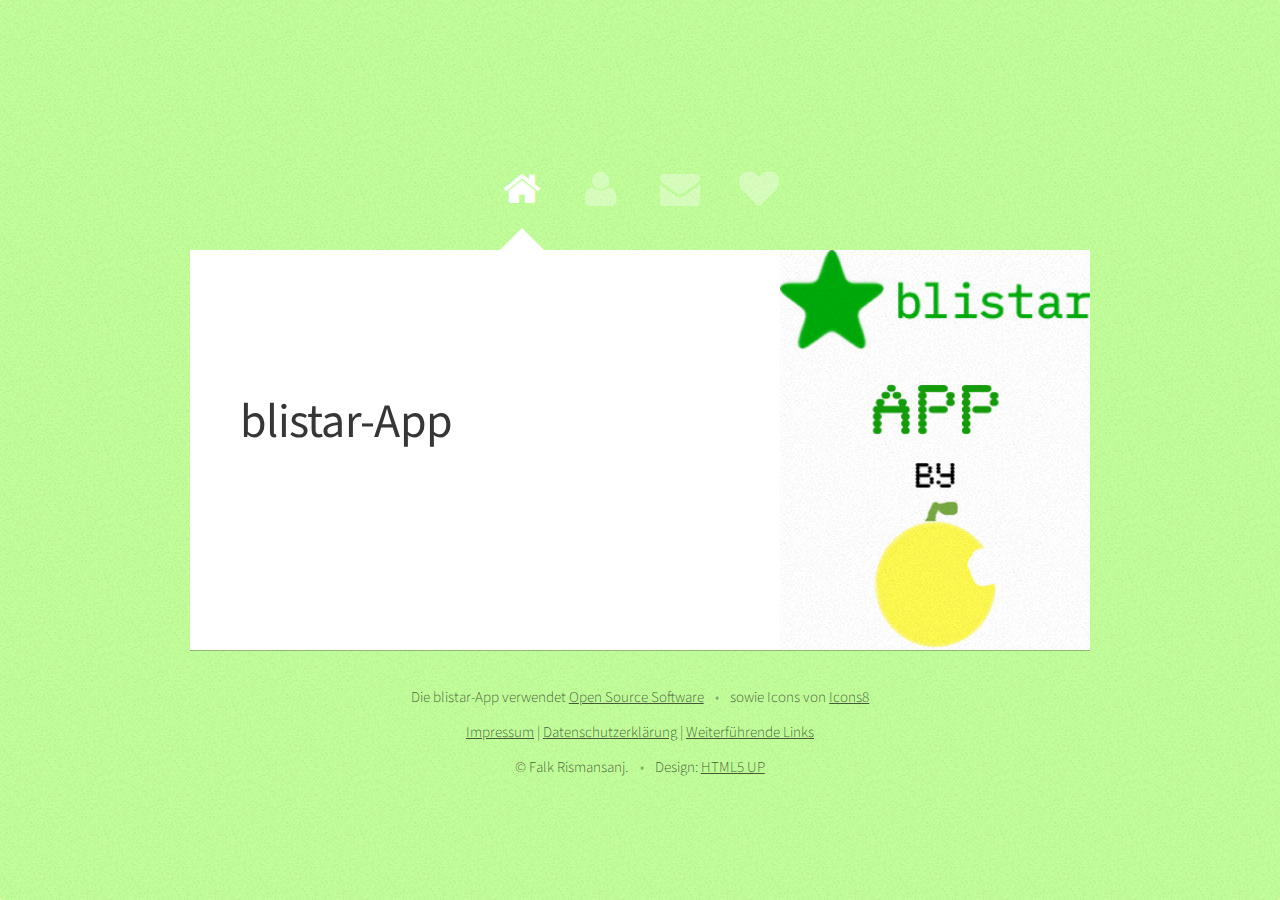
<file: index.html>
<!DOCTYPE HTML>
<!--
	Astral by HTML5 UP
	html5up.net | @ajlkn
	Free for personal and commercial use under the CCA 3.0 license (html5up.net/license)
-->
<html lang="de">
	<head>
		<title>Die blistar-App</title>
		<meta charset="utf-8" />
		<meta name="viewport" content="width=device-width, initial-scale=1" />
		<!--[if lte IE 8]><script src="assets/js/ie/html5shiv.js"></script><![endif]-->
		<link rel="stylesheet" href="assets/css/main.css" />
		<noscript><link rel="stylesheet" href="assets/css/noscript.css" /></noscript>
		<!--[if lte IE 8]><link rel="stylesheet" href="assets/css/ie8.css" /><![endif]-->
	</head>
	<body>

		<!-- Wrapper-->
			<div id="wrapper">

                <!-- Nav -->
                <nav id="nav">
                <a href="#me" class="icon fa-home active" aria-hidden="true" aria-label="Start"><span>Start</span></a>
                <a href="#work" class="icon fa-user" aria-hidden="true" aria-label="Über mich"><span>Über mich</span></a>
                <a href="#contact" class="icon fa-envelope" aria-hidden="true" aria-label="Kontakt"><span>Kontakt</span></a>
                <a href="#share" class="icon fa-heart" aria-hidden="true" aria-label="Teilen"><span>Teilen</span></a>
                </nav>

				<!-- Main -->
					<div id="main">

						<!-- Me -->
							<article id="me" class="panel">
								<header>
									<h1>blistar-App</h1>
								</header>
								<a href="#work" class="jumplink pic">
									<img src="images/blista.jpg" alt="Das blistar-App Logo" />
								</a>
							</article>

						<!-- Work -->
							<article id="work" class="panel">
								<header>
									<h2>Über mich</h2>
								</header>
								<p>
									Mein Name ist Falk und ich bin 19 Jahre alt. Ich entwickele Apps, schreibe einen IT-Blog, mache Musik, und war selbst Schüler der blista. ;)
									<br>
                                    Mehr über mich erfahrt Ihr auf: <a href="https://zitrotec.de" style="color:#00A61D;">zitrotec.de</a>, <a href="https://m.facebook.com/z1tr0t3c" style="color:#00A61D;">Facebook</a> und <a href="https://mobile.twitter.com/z1tr0t3c" style="color:#00A61D;">Twitter</a>.</p>
							</article>

                            <!-- Contact -->
                            <article id="contact" class="panel">
                            <header>
                            <h2>Kontaktiere mich</h2>
                            </header>
                            <p>
                            Wenn du Fragen, Wünsche oder Kritik zur blistar-App hast.
                            <br>
                            Bitte lies auch die <a href="faq.html" style="color:#00A61D;">FAQ</a> um eine Lösung zu finden.
                            <br>
                            <em>Du bist Offline, bitte stell eine Internetverbindung her um mich zu kontaktieren.</em>
                            </p>
                            </article>
                            
                            
                            <!-- Share -->
                            <article id="share" class="panel">
                                <header>
                                    <h2>Weiterempfehlen</h2>
                                </header>
                                <p>
                                Erzähl deinen Freunden von der blistar-App:
                                <br>
                                <a href="https://m.facebook.com/sharer.php?u=https%3A%2F%2Fzitrotec.de%2Fblista%2Fdl" style="color:#00A61D;">Auf Facebook Weiterempfehlen
                                    <br>
                                    <a href="https://twitter.com/intent/tweet?url=https://zitrotec.de/blista/dl&text=Mit+der+blistar-App+bleibst+du+immer+auf+dem+neuesten+Stand.+Lade+sie+jetzt+herunter:" style="color:#00A61D;">Auf Twitter Weiterempfehlen</a>
                                    <br>
                                    <a href="mailto:?Subject=Die%20blistar-App%20ist%20Da%21&Body=Hallo%2C%0A%0AMit%20der%20blistar-App%20bleibst%20du%20immer%20auf%20dem%20neuesten%20Stand.%0ALade%20sie%20jetzt%20herunter%3A%20https%3A//zitrotec.de/blista/dl" style="color:#00A61D;">Per E-Mail Weiterempfehlen</a>
                                    <br>
                                    <a href="sms:?&body=Mit der blistar-App bleibst du immer auf dem neuesten Stand. Lade sie jetzt herunter: https://zitrotec.de/blista/dl" style="color:#00A61D;">Per SMS Weiterempfehlen</a>
                                    <br>
                                    <a href="itms-apps://itunes.apple.com/de/app/blistar/id1329529551?action=write-review" style="color:#00A61D;">Im App Store Rezensieren</a>
                                    </p>
                                    </article>
                            
                            </div>


				<!-- Footer -->
					<div id="footer">
						<ul class="copyright">
							<li>Die blistar-App verwendet <a href="license.txt">Open Source Software</a></li><li>sowie Icons von <a href="https://icons8.de">Icons8</a></li>
							<br>
                            <a href="imprint.html">Impressum</a> | <a href="privacy.html">Datenschutzerklärung</a> | <a href="links.html">Weiterführende Links</a>
							<br>
							&copy; Falk Rismansanj.</li><li>Design: <a href="https://html5up.net">HTML5 UP</a></li>
						</ul>
					</div>

			</div>

		<!-- Scripts -->
			<script src="assets/js/jquery.min.js"></script>
			<script src="assets/js/skel.min.js"></script>
			<script src="assets/js/skel-viewport.min.js"></script>
			<script src="assets/js/util.js"></script>
			<!--[if lte IE 8]><script src="assets/js/ie/respond.min.js"></script><![endif]-->
			<script src="assets/js/main.js"></script>

	</body>
</html>
</file>
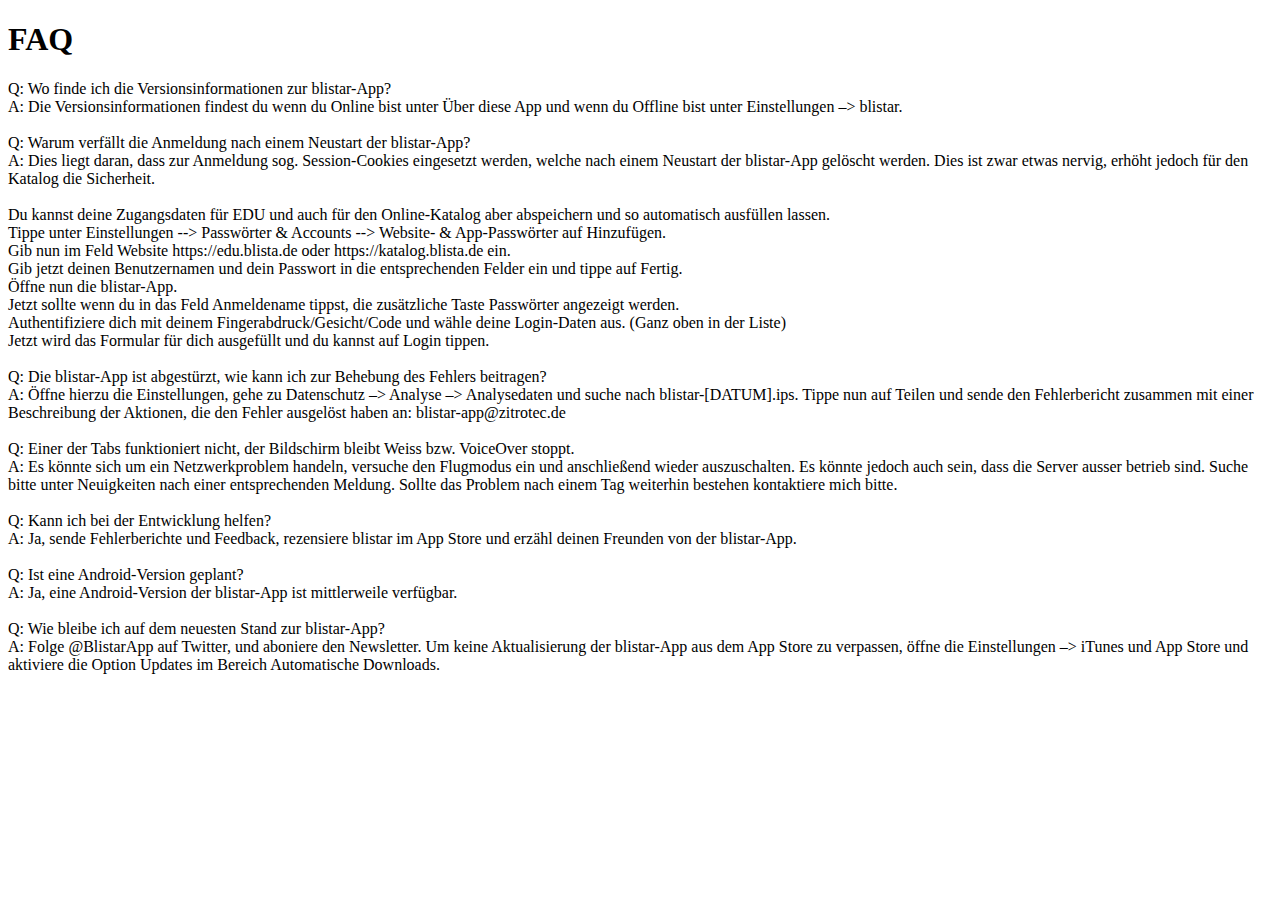
<file: faq.html>
<!DOCTYPE html>
<html lang="de">
<meta charset="UTF-8">
<meta name="viewport" content="width=device-width, initial-scale=1.0">
<title>FAQ</title>
</head>
<body>
<h1>FAQ</h1>

Q: Wo finde ich die Versionsinformationen zur blistar-App?
<br>
A: Die Versionsinformationen findest du wenn du Online bist unter Über diese App und wenn du Offline bist unter Einstellungen –> blistar.
<br>
<br>
Q: Warum verfällt die Anmeldung nach einem Neustart der blistar-App?
<br>
A: Dies liegt daran, dass zur Anmeldung sog. Session-Cookies eingesetzt werden, welche nach einem Neustart der blistar-App gelöscht werden. Dies ist zwar etwas nervig, erhöht jedoch für den Katalog die Sicherheit.<br><br>
Du kannst deine Zugangsdaten für EDU und auch für den Online-Katalog aber abspeichern und so automatisch ausfüllen lassen.<br>
Tippe unter Einstellungen --> Passwörter & Accounts --> Website- & App-Passwörter auf Hinzufügen.<br>
Gib nun im Feld Website https://edu.blista.de oder https://katalog.blista.de ein.<br>
Gib jetzt deinen Benutzernamen und dein Passwort in die entsprechenden Felder ein und tippe auf Fertig.<br>
Öffne nun die blistar-App.<br>
Jetzt sollte wenn du in das Feld Anmeldename tippst, die zusätzliche Taste Passwörter angezeigt werden.<br>
Authentifiziere dich mit deinem Fingerabdruck/Gesicht/Code und wähle deine Login-Daten aus. (Ganz oben in der Liste)<br>
Jetzt wird das Formular für dich ausgefüllt und du kannst auf Login tippen.
<br>
<br>
Q: Die blistar-App ist abgestürzt, wie kann ich zur Behebung des Fehlers beitragen?
<br>
A: Öffne hierzu die Einstellungen, gehe zu Datenschutz –> Analyse –> Analysedaten und suche nach blistar-[DATUM].ips. Tippe nun auf Teilen und sende den Fehlerbericht zusammen mit einer Beschreibung der Aktionen, die den Fehler ausgelöst haben an: blistar-app@zitrotec.de
<br>
<br>
Q: Einer der Tabs funktioniert nicht, der Bildschirm bleibt Weiss bzw. VoiceOver stoppt.
<br>
A: Es könnte sich um ein Netzwerkproblem handeln, versuche den Flugmodus ein und anschließend wieder auszuschalten. Es könnte jedoch auch sein, dass die Server ausser betrieb sind. Suche bitte unter Neuigkeiten nach einer entsprechenden Meldung.
Sollte das Problem nach einem Tag weiterhin bestehen kontaktiere mich bitte.
<br>
<br>
Q: Kann ich bei der Entwicklung helfen?
<br>
A: Ja, sende Fehlerberichte und Feedback, rezensiere blistar im App Store und erzähl deinen Freunden von der blistar-App.
<br>
<br>
Q: Ist eine Android-Version geplant?
<br>
A: Ja, eine Android-Version der blistar-App ist mittlerweile verfügbar.
<br>
<br>
Q: Wie bleibe ich auf dem neuesten Stand zur blistar-App?
<br>
A: Folge @BlistarApp auf Twitter, und aboniere den Newsletter. Um keine Aktualisierung der blistar-App aus dem App Store zu verpassen, öffne die Einstellungen –> iTunes und App Store und aktiviere die Option Updates im Bereich Automatische Downloads.

</body>
</html>
</file>
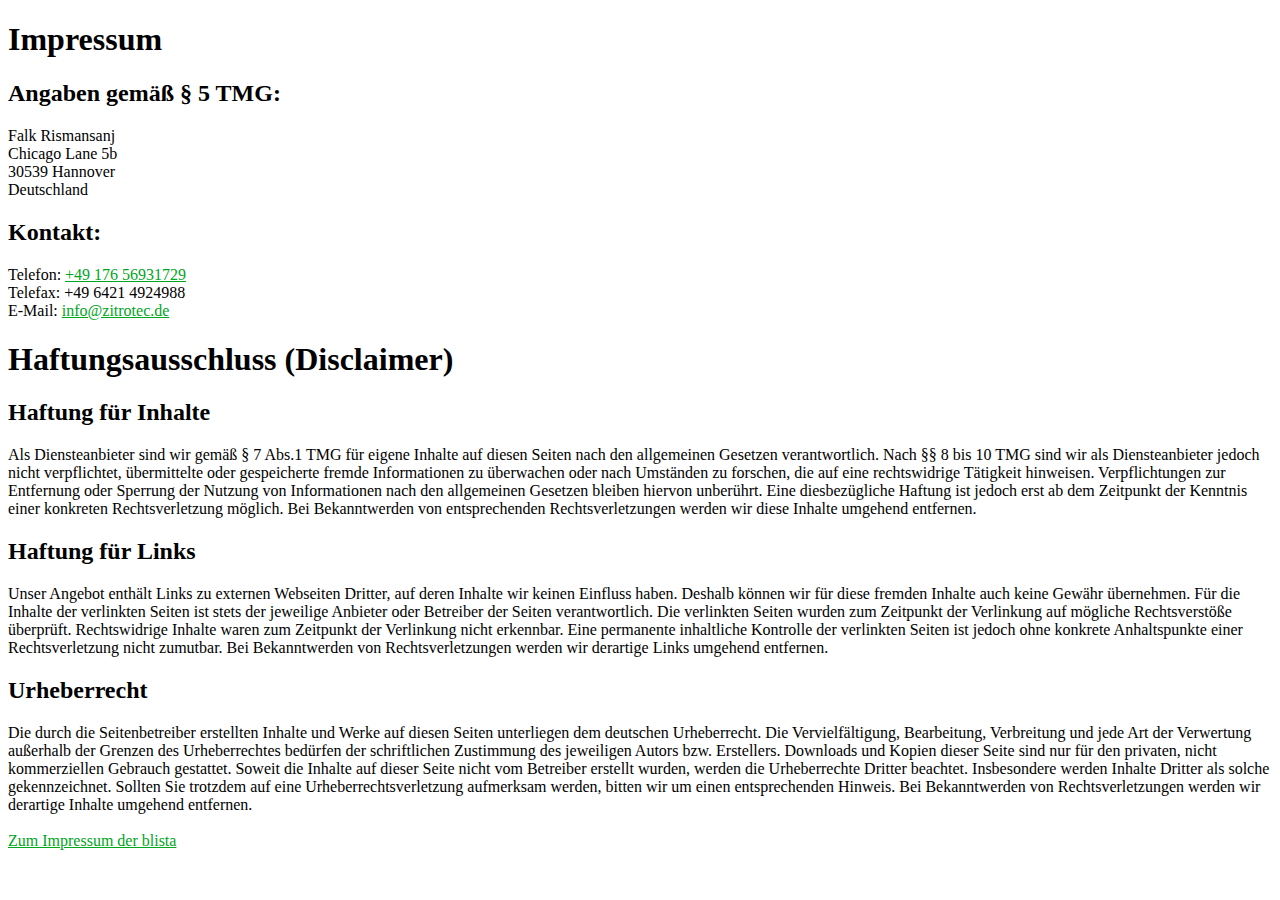
<file: imprint.html>
<!DOCTYPE html>
<html lang="de">
<head>
<meta charset="UTF-8">
<meta name="viewport" content="width=device-width, initial-scale=1.0">
<title>Impressum</title>
</head>
<body>
<h1>Impressum</h1>

<h2>Angaben gem&auml;&szlig; &sect; 5 TMG:</h2>
Falk Rismansanj<br>
Chicago Lane 5b<br>
30539 Hannover<br>
Deutschland

<h2>Kontakt:</h2>
Telefon: <a href="tel:+4917656931729" style="color:#00A61D;">+49 176 56931729</a><br>
Telefax: +49 6421 4924988<br>
E-Mail: <a href="mailto:info@zitrotec.de" style="color:#00A61D;">info@zitrotec.de</a>

<h1>Haftungsausschluss (Disclaimer)</h1>

<h2>Haftung f&uuml;r Inhalte</h2>
Als Diensteanbieter sind wir gem&auml;&szlig; &sect; 7 Abs.1 TMG f&uuml;r eigene Inhalte auf diesen Seiten nach den allgemeinen Gesetzen verantwortlich. Nach &sect;&sect; 8 bis 10 TMG sind wir als Diensteanbieter jedoch nicht verpflichtet, &uuml;bermittelte oder gespeicherte fremde Informationen zu &uuml;berwachen oder nach Umst&auml;nden zu forschen, die auf eine rechtswidrige T&auml;tigkeit hinweisen. Verpflichtungen zur Entfernung oder Sperrung der Nutzung von Informationen nach den allgemeinen Gesetzen bleiben hiervon unber&uuml;hrt. Eine diesbez&uuml;gliche Haftung ist jedoch erst ab dem Zeitpunkt der Kenntnis einer konkreten Rechtsverletzung m&ouml;glich. Bei Bekanntwerden von entsprechenden Rechtsverletzungen werden wir diese Inhalte umgehend entfernen.

<h2>Haftung f&uuml;r Links</h2>
Unser Angebot enth&auml;lt Links zu externen Webseiten Dritter, auf deren Inhalte wir keinen Einfluss haben. Deshalb k&ouml;nnen wir f&uuml;r diese fremden Inhalte auch keine Gew&auml;hr &uuml;bernehmen. F&uuml;r die Inhalte der verlinkten Seiten ist stets der jeweilige Anbieter oder Betreiber der Seiten verantwortlich. Die verlinkten Seiten wurden zum Zeitpunkt der Verlinkung auf m&ouml;gliche Rechtsverst&ouml;&szlig;e &uuml;berpr&uuml;ft. Rechtswidrige Inhalte waren zum Zeitpunkt der Verlinkung nicht erkennbar. Eine permanente inhaltliche Kontrolle der verlinkten Seiten ist jedoch ohne konkrete Anhaltspunkte einer Rechtsverletzung nicht zumutbar. Bei Bekanntwerden von Rechtsverletzungen werden wir derartige Links umgehend entfernen.

<h2>Urheberrecht</h2>
Die durch die Seitenbetreiber erstellten Inhalte und Werke auf diesen Seiten unterliegen dem deutschen Urheberrecht. Die Vervielf&auml;ltigung, Bearbeitung, Verbreitung und jede Art der Verwertung au&szlig;erhalb der Grenzen des Urheberrechtes bed&uuml;rfen der schriftlichen Zustimmung des jeweiligen Autors bzw. Erstellers. Downloads und Kopien dieser Seite sind nur f&uuml;r den privaten, nicht kommerziellen Gebrauch gestattet. Soweit die Inhalte auf dieser Seite nicht vom Betreiber erstellt wurden, werden die Urheberrechte Dritter beachtet. Insbesondere werden Inhalte Dritter als solche gekennzeichnet. Sollten Sie trotzdem auf eine Urheberrechtsverletzung aufmerksam werden, bitten wir um einen entsprechenden Hinweis. Bei Bekanntwerden von Rechtsverletzungen werden wir derartige Inhalte umgehend entfernen.
<br>
<br>

<a href="https://www.blista.de/impressum#page-content" style="color:#00A61D;">Zum Impressum der blista</a>

</body>
</html>
</file>
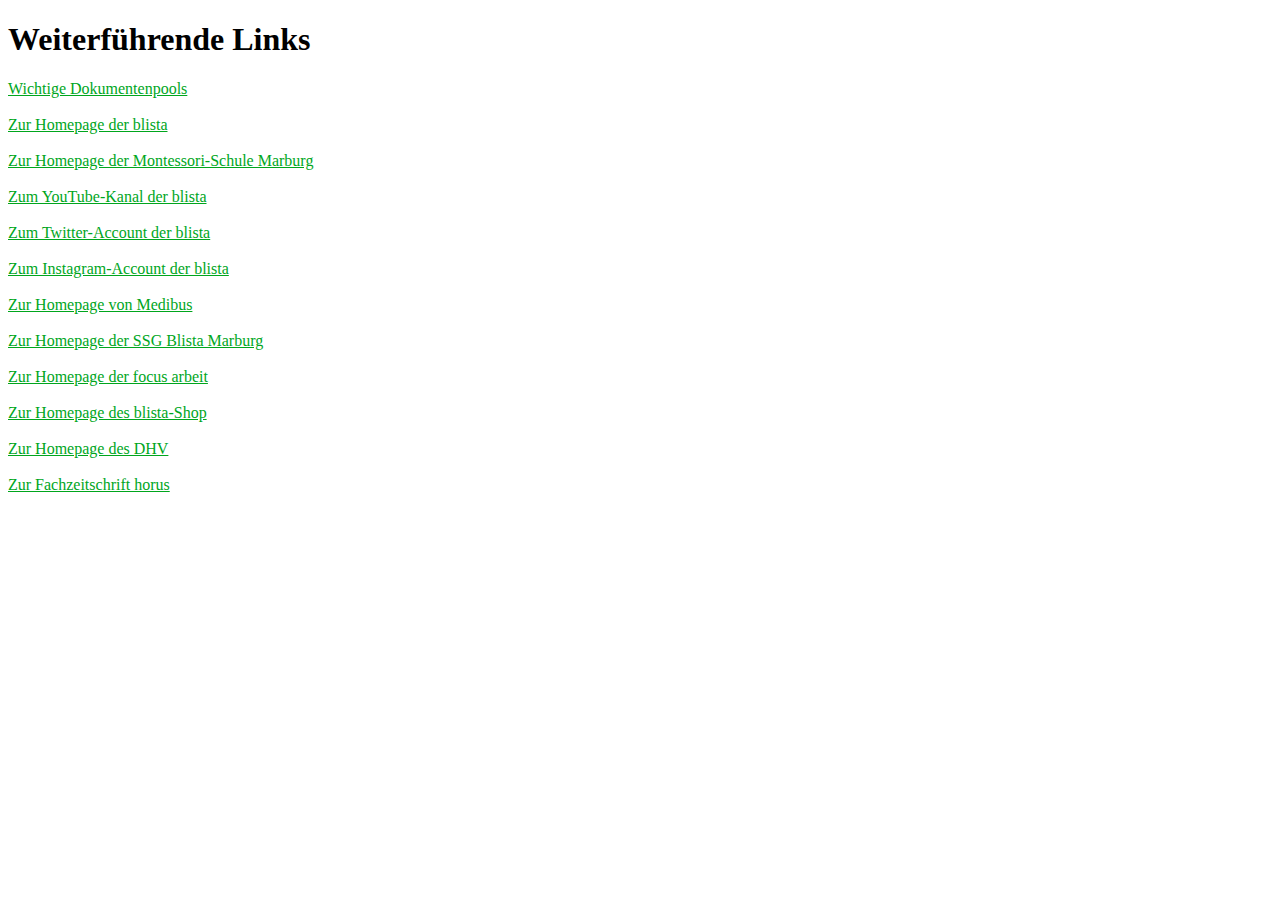
<file: links.html>
<!DOCTYPE html>
<html lang="de">
<head>
<meta charset="UTF-8">
<meta name="viewport" content="width=device-width, initial-scale=1.0">
<title>Weiterführende Links</title>
</head>
<body>
<h1>Weiterführende Links</h1>

<a href="https://zitrotec.de/blista/dokpools.html" style="color:#00A61D;">Wichtige Dokumentenpools</a>

<br>
<br>

<a href="https://www.blista.de" style="color:#00A61D;">Zur Homepage der blista</a>

<br>
<br>

<a href="https://www.montessori-marburg.com" style="color:#00A61D;">Zur Homepage der Montessori-Schule Marburg</a>

<br>
<br>

<a href="https://m.youtube.com/channel/UCY9PnIqjBdlAHg9B2BpI1HA" style="color:#00A61D;">Zum YouTube-Kanal der blista</a>

<br>
<br>

<a href="https://mobile.twitter.com/blista_marburg" style="color:#00A61D;">Zum Twitter-Account der blista</a>

<br>
<br>

<a href="https://www.instagram.com/blistacampus" style="color:#00A61D;">Zum Instagram-Account der blista</a>

<br>
<br>

<a href="http://medibus.info" style="color:#00A61D;">Zur Homepage von Medibus</a>

<br>
<br>

<a href="http://ssg-marburg.de" style="color:#00A61D;">Zur Homepage der SSG Blista Marburg</a>

<br>
<br>

<a href="http://www.focus-arbeit.de" style="color:#00A61D;">Zur Homepage der focus arbeit</a>

<br>
<br>

<a href="https://www.inklusion-jetzt.de" style="color:#00A61D;">Zur Homepage des blista-Shop</a>

<br>
<br>

<a href="https://www.deutscherhilfsmittelvertrieb.de" style="color:#00A61D;">Zur Homepage des DHV</a>

<br>
<br>

<a href="https://dvbs-online.de/index.php/publikationen/horus" style="color:#00A61D;">Zur Fachzeitschrift horus</a>

</body>
</html>
</file>
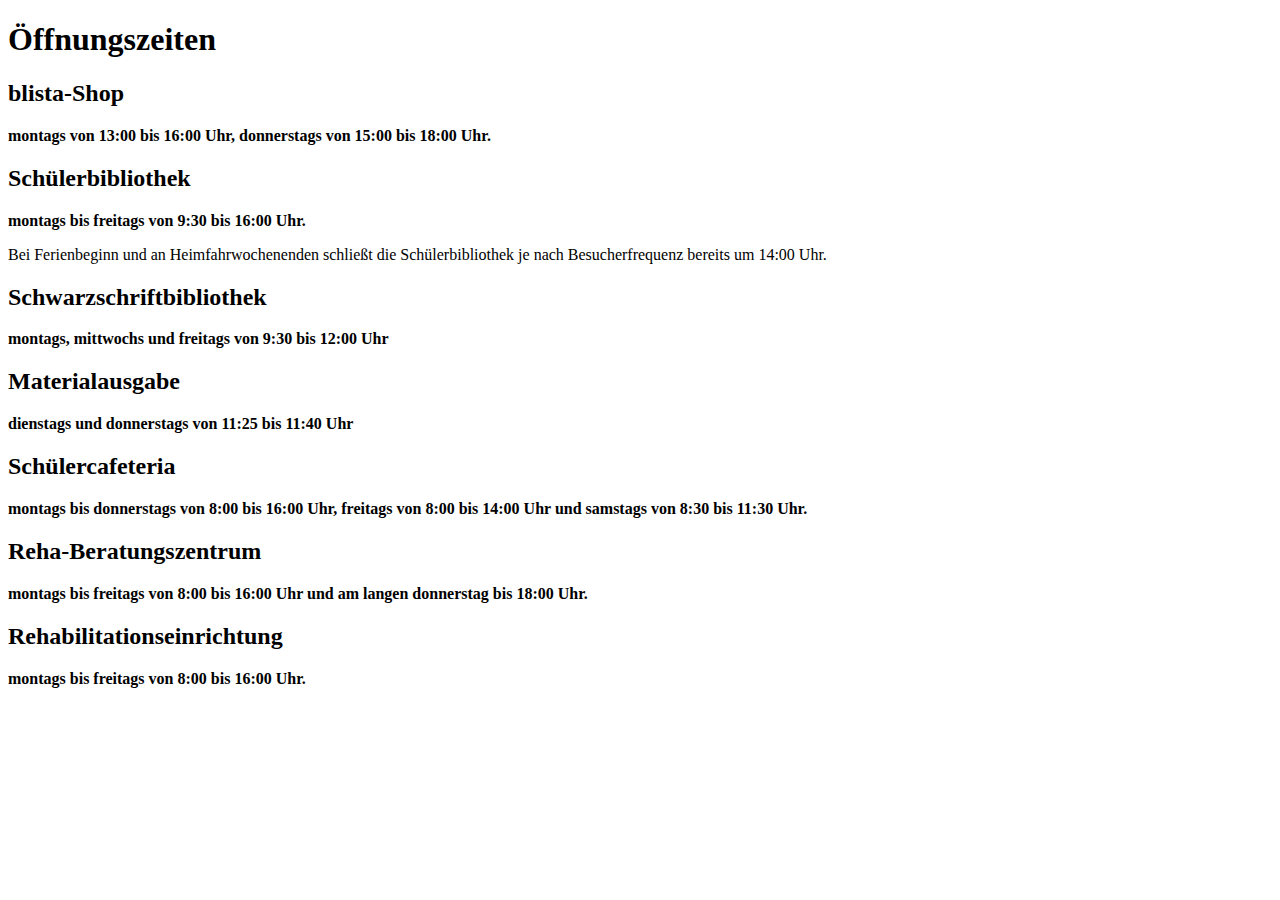
<file: opening.html>
<!DOCTYPE html>
<html lang="de">
    <meta charset="UTF-8">
        <meta name="viewport" content="width=device-width, initial-scale=1.0">
            <title>Öffnungszeiten</title>
            </head>
            <body>
                <h1>Öffnungszeiten</h1>

                <h2>blista-Shop</h2>

                <p><strong>montags von 13:00 bis 16:00 Uhr, donnerstags von 15:00 bis 18:00 Uhr.</strong></p>

                <h2>Schülerbibliothek</h2>

                <p><strong>montags bis freitags von 9:30 bis 16:00 Uhr.</strong></p>
                <p>Bei Ferienbeginn und an Heimfahrwochenenden schließt die Schülerbibliothek je nach Besucherfrequenz bereits um 14:00 Uhr.</p>

                <h2>Schwarzschriftbibliothek</h2>

                <p><strong>montags, mittwochs und freitags von 9:30 bis 12:00 Uhr</strong></p>

                <h2>Materialausgabe</h2>

                <p><strong>dienstags und donnerstags von 11:25 bis 11:40 Uhr</strong></p>

                <h2>Schülercafeteria</h2>

                <p><strong>montags bis donnerstags von 8:00 bis 16:00 Uhr, freitags von 8:00 bis 14:00 Uhr und samstags von 8:30 bis 11:30 Uhr.</strong></p>

                <h2>Reha-Beratungszentrum</h2>
                <p><strong>montags bis freitags von 8:00 bis 16:00 Uhr und am langen donnerstag bis 18:00 Uhr.</strong></p>

                <h2>Rehabilitationseinrichtung</h2>
                <p><strong>montags bis freitags von 8:00 bis 16:00 Uhr.</strong></p>


            </body>
</html>
</file>
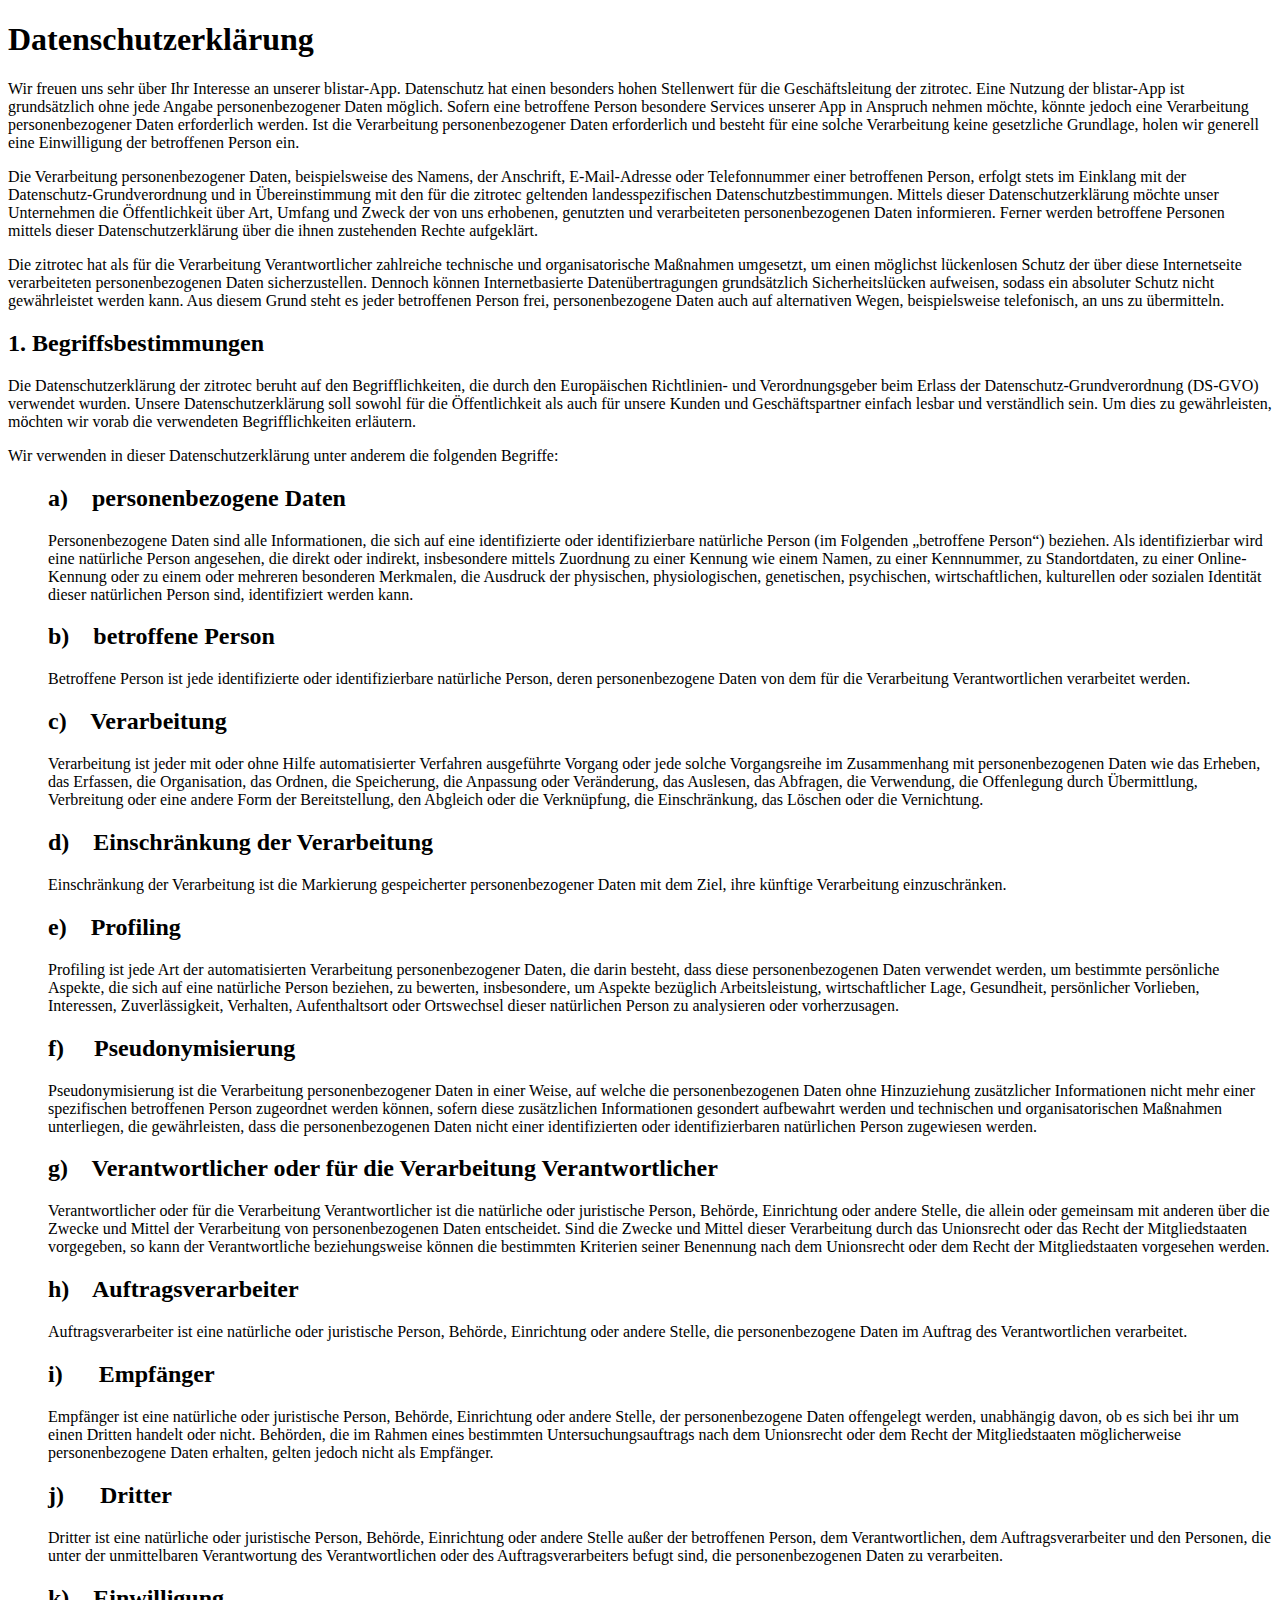
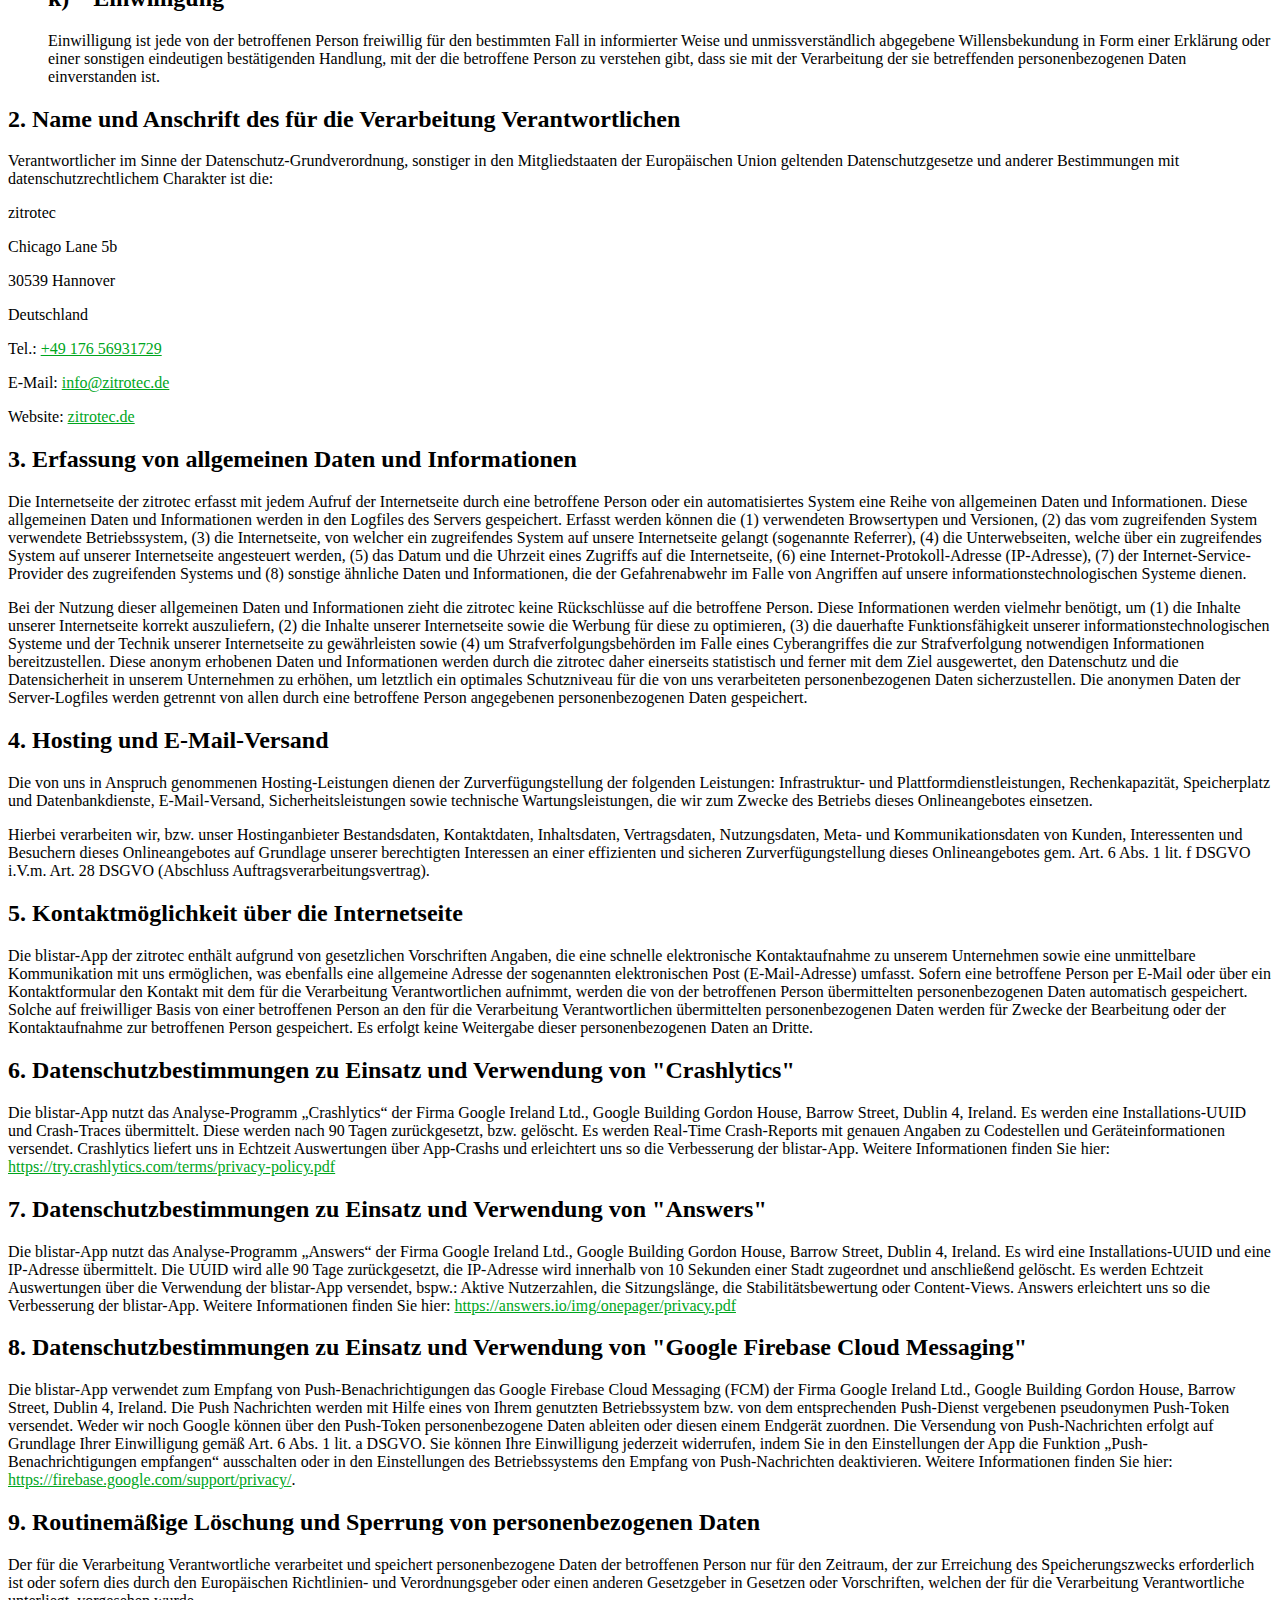
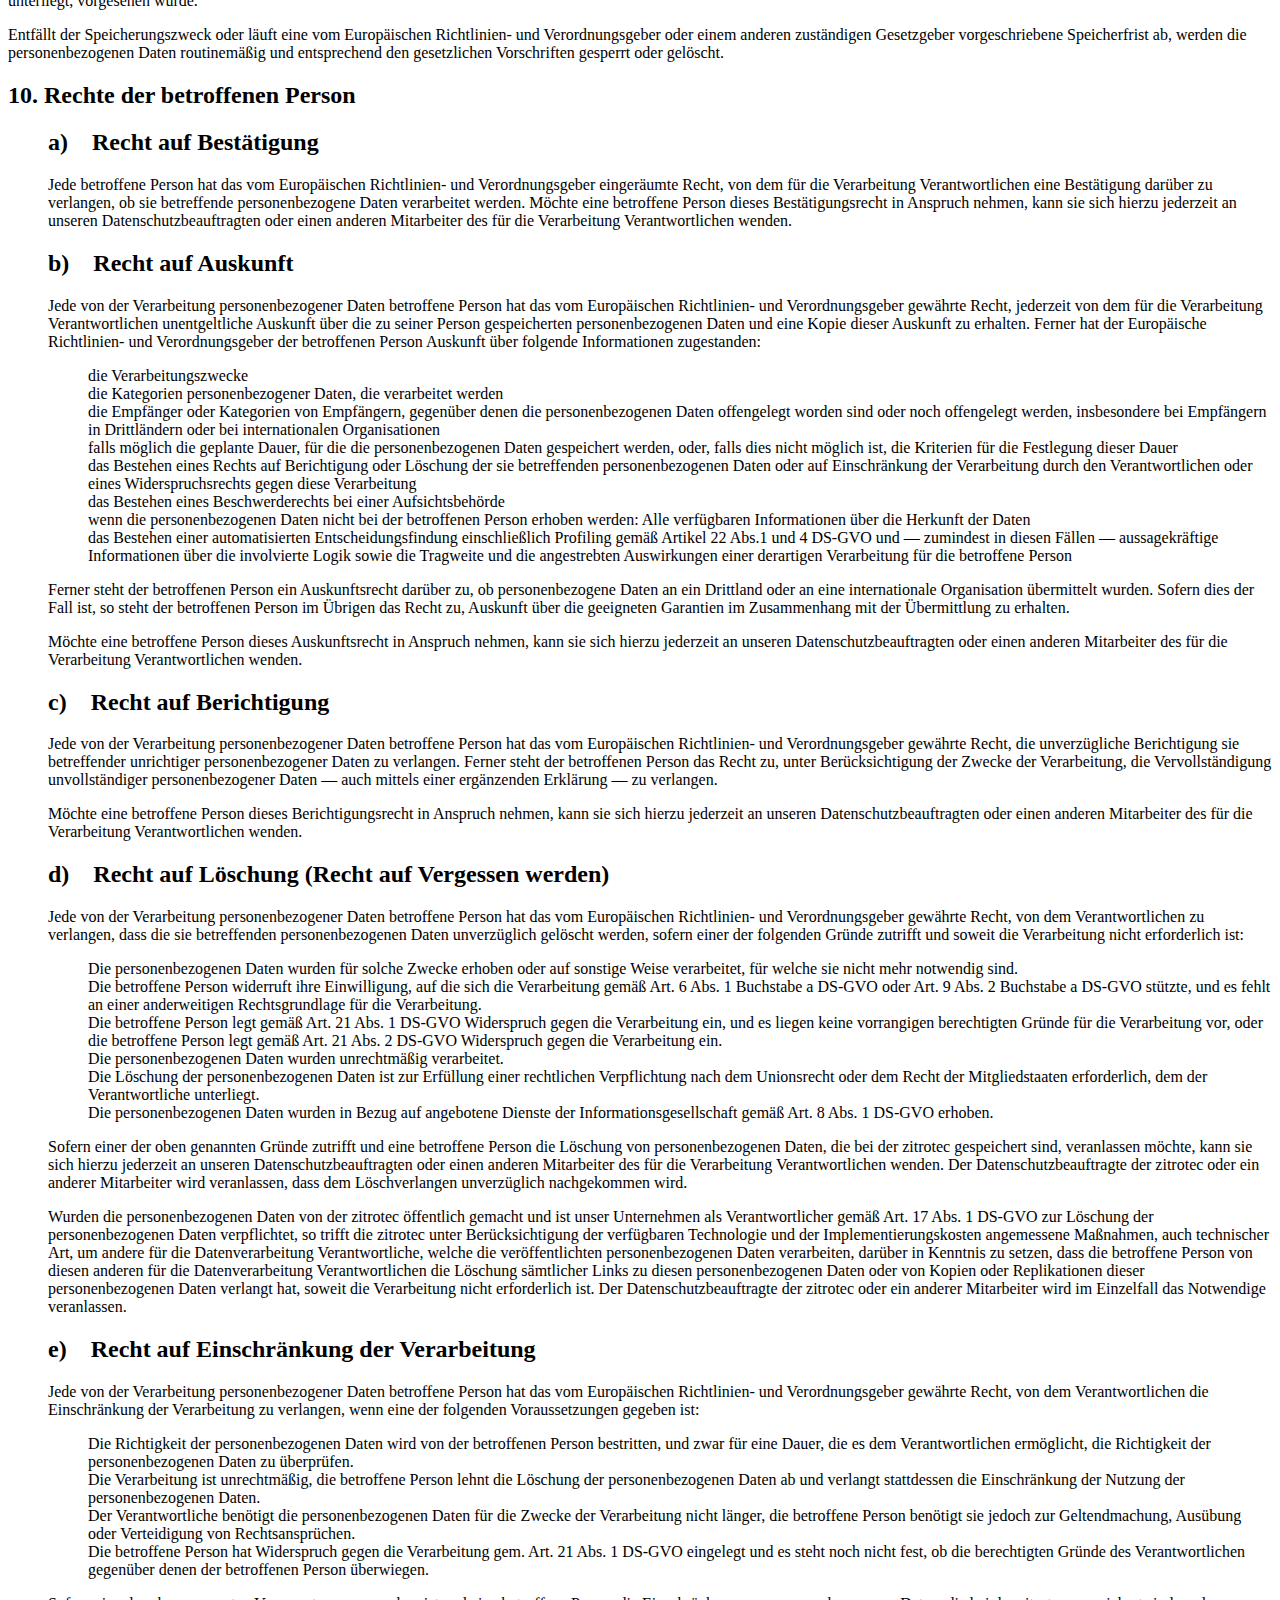
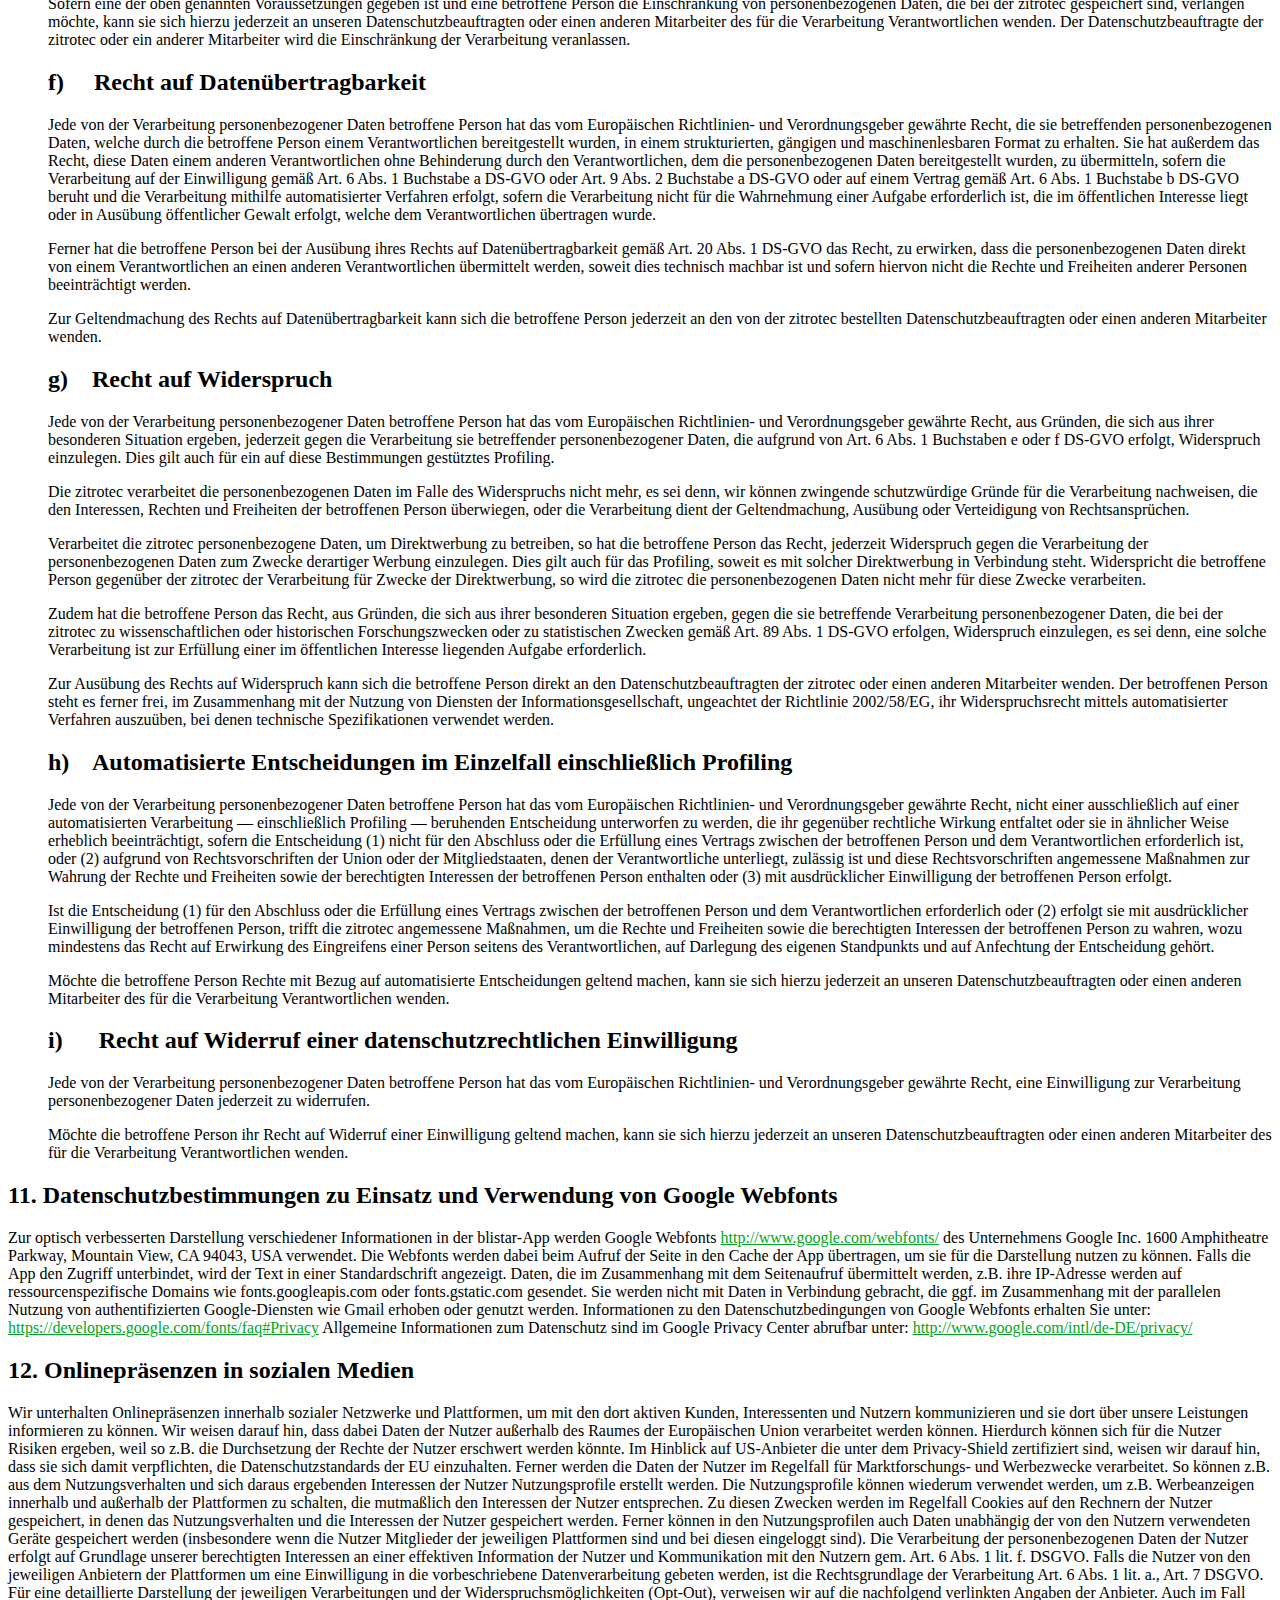
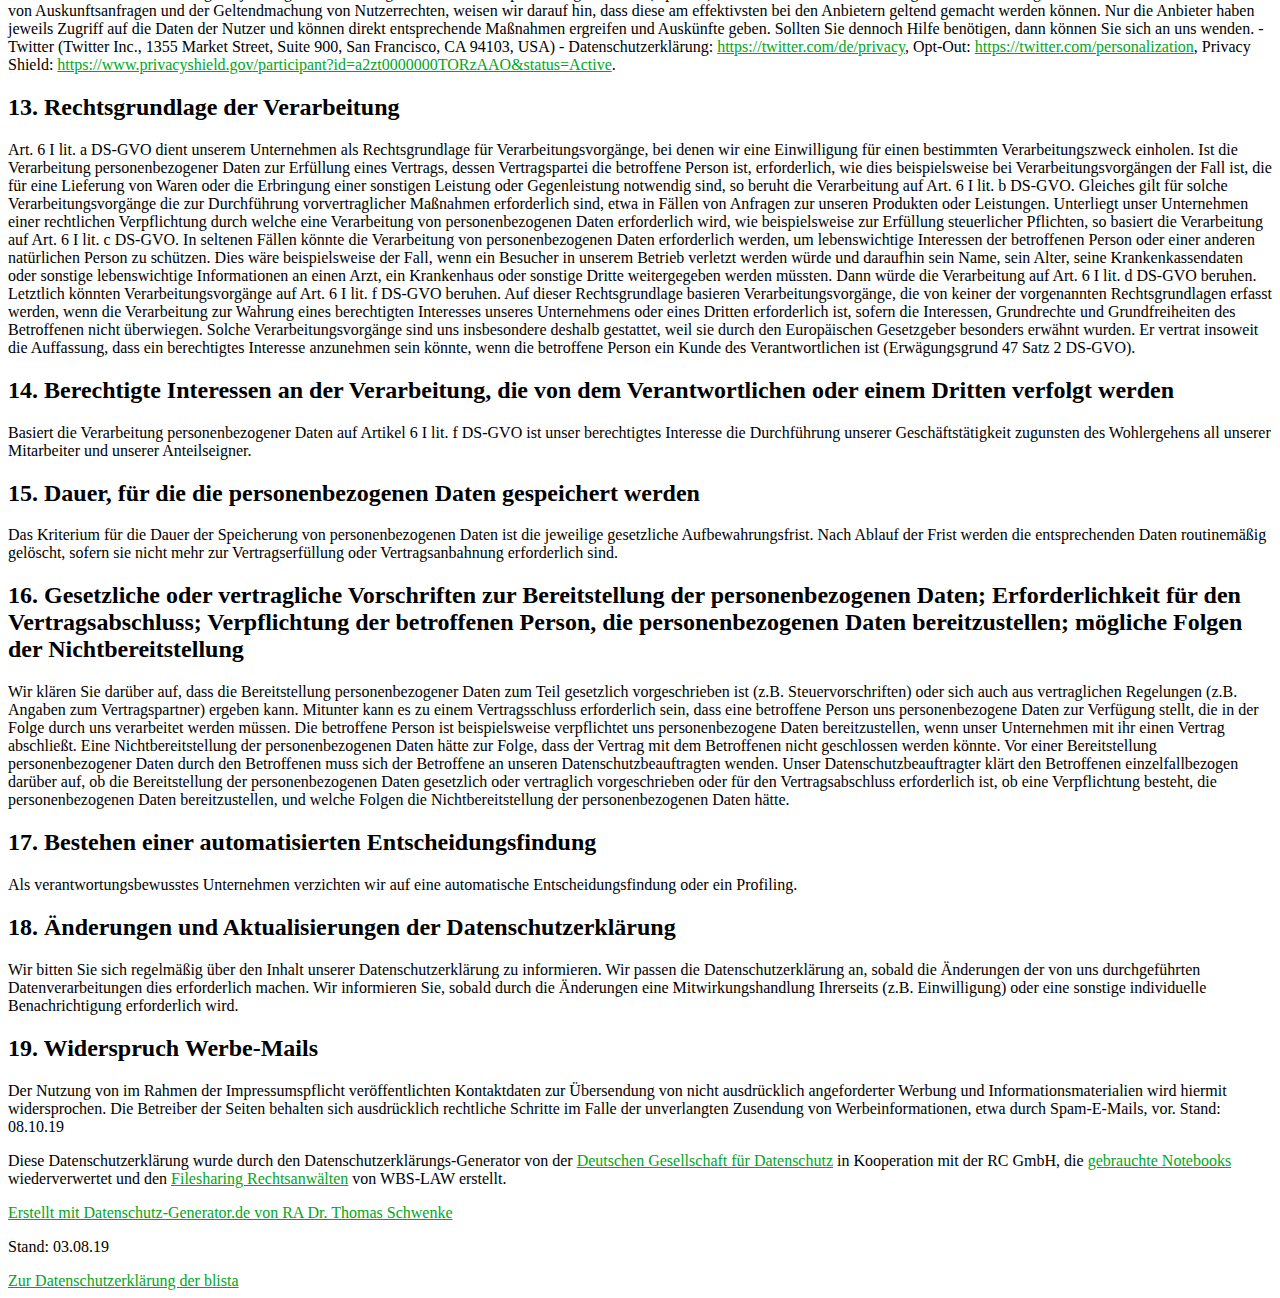
<file: privacy.html>
<!DOCTYPE html>
<html lang="de">
<head>
<meta charset="UTF-8">
<meta name="viewport" content="width=device-width, initial-scale=1.0">
<title>Datenschutzerklärung</title>
</head>
<body>
                <h1>Datenschutzerklärung</h1>
                
                <p>Wir freuen uns sehr über Ihr Interesse an unserer blistar-App. Datenschutz hat einen besonders hohen Stellenwert für die Geschäftsleitung der zitrotec. Eine Nutzung der blistar-App ist grundsätzlich ohne jede Angabe personenbezogener Daten möglich. Sofern eine betroffene Person besondere Services unserer App in Anspruch nehmen möchte, könnte jedoch eine Verarbeitung personenbezogener Daten erforderlich werden. Ist die Verarbeitung personenbezogener Daten erforderlich und besteht für eine solche Verarbeitung keine gesetzliche Grundlage, holen wir generell eine Einwilligung der betroffenen Person ein.</p>
                
                <p>Die Verarbeitung personenbezogener Daten, beispielsweise des Namens, der Anschrift, E-Mail-Adresse oder Telefonnummer einer betroffenen Person, erfolgt stets im Einklang mit der Datenschutz-Grundverordnung und in Übereinstimmung mit den für die zitrotec geltenden landesspezifischen Datenschutzbestimmungen. Mittels dieser Datenschutzerklärung möchte unser Unternehmen die Öffentlichkeit über Art, Umfang und Zweck der von uns erhobenen, genutzten und verarbeiteten personenbezogenen Daten informieren. Ferner werden betroffene Personen mittels dieser Datenschutzerklärung über die ihnen zustehenden Rechte aufgeklärt.</p>
                
                <p>Die zitrotec hat als für die Verarbeitung Verantwortlicher zahlreiche technische und organisatorische Maßnahmen umgesetzt, um einen möglichst lückenlosen Schutz der über diese Internetseite verarbeiteten personenbezogenen Daten sicherzustellen. Dennoch können Internetbasierte Datenübertragungen grundsätzlich Sicherheitslücken aufweisen, sodass ein absoluter Schutz nicht gewährleistet werden kann. Aus diesem Grund steht es jeder betroffenen Person frei, personenbezogene Daten auch auf alternativen Wegen, beispielsweise telefonisch, an uns zu übermitteln.</p>
                
                <h2>1. Begriffsbestimmungen</h2>
                <p>Die Datenschutzerklärung der zitrotec beruht auf den Begrifflichkeiten, die durch den Europäischen Richtlinien- und Verordnungsgeber beim Erlass der Datenschutz-Grundverordnung (DS-GVO) verwendet wurden. Unsere Datenschutzerklärung soll sowohl für die Öffentlichkeit als auch für unsere Kunden und Geschäftspartner einfach lesbar und verständlich sein. Um dies zu gewährleisten, möchten wir vorab die verwendeten Begrifflichkeiten erläutern.</p>
                
                <p>Wir verwenden in dieser Datenschutzerklärung unter anderem die folgenden Begriffe:</p>
                
                <ul style="list-style: none">
                    <li><h2>a)    personenbezogene Daten</h2>
                        <p>Personenbezogene Daten sind alle Informationen, die sich auf eine identifizierte oder identifizierbare natürliche Person (im Folgenden „betroffene Person“) beziehen. Als identifizierbar wird eine natürliche Person angesehen, die direkt oder indirekt, insbesondere mittels Zuordnung zu einer Kennung wie einem Namen, zu einer Kennnummer, zu Standortdaten, zu einer Online-Kennung oder zu einem oder mehreren besonderen Merkmalen, die Ausdruck der physischen, physiologischen, genetischen, psychischen, wirtschaftlichen, kulturellen oder sozialen Identität dieser natürlichen Person sind, identifiziert werden kann.</p>
                    </li>
                    <li><h2>b)    betroffene Person</h2>
                        <p>Betroffene Person ist jede identifizierte oder identifizierbare natürliche Person, deren personenbezogene Daten von dem für die Verarbeitung Verantwortlichen verarbeitet werden.</p>
                    </li>
                    <li><h2>c)    Verarbeitung</h2>
                        <p>Verarbeitung ist jeder mit oder ohne Hilfe automatisierter Verfahren ausgeführte Vorgang oder jede solche Vorgangsreihe im Zusammenhang mit personenbezogenen Daten wie das Erheben, das Erfassen, die Organisation, das Ordnen, die Speicherung, die Anpassung oder Veränderung, das Auslesen, das Abfragen, die Verwendung, die Offenlegung durch Übermittlung, Verbreitung oder eine andere Form der Bereitstellung, den Abgleich oder die Verknüpfung, die Einschränkung, das Löschen oder die Vernichtung.</p>
                    </li>
                    <li><h2>d)    Einschränkung der Verarbeitung</h2>
                        <p>Einschränkung der Verarbeitung ist die Markierung gespeicherter personenbezogener Daten mit dem Ziel, ihre künftige Verarbeitung einzuschränken.</p>
                    </li>
                    <li><h2>e)    Profiling</h2>
                        <p>Profiling ist jede Art der automatisierten Verarbeitung personenbezogener Daten, die darin besteht, dass diese personenbezogenen Daten verwendet werden, um bestimmte persönliche Aspekte, die sich auf eine natürliche Person beziehen, zu bewerten, insbesondere, um Aspekte bezüglich Arbeitsleistung, wirtschaftlicher Lage, Gesundheit, persönlicher Vorlieben, Interessen, Zuverlässigkeit, Verhalten, Aufenthaltsort oder Ortswechsel dieser natürlichen Person zu analysieren oder vorherzusagen.</p>
                    </li>
                    <li><h2>f)     Pseudonymisierung</h2>
                        <p>Pseudonymisierung ist die Verarbeitung personenbezogener Daten in einer Weise, auf welche die personenbezogenen Daten ohne Hinzuziehung zusätzlicher Informationen nicht mehr einer spezifischen betroffenen Person zugeordnet werden können, sofern diese zusätzlichen Informationen gesondert aufbewahrt werden und technischen und organisatorischen Maßnahmen unterliegen, die gewährleisten, dass die personenbezogenen Daten nicht einer identifizierten oder identifizierbaren natürlichen Person zugewiesen werden.</p>
                    </li>
                    <li><h2>g)    Verantwortlicher oder für die Verarbeitung Verantwortlicher</h2>
                        <p>Verantwortlicher oder für die Verarbeitung Verantwortlicher ist die natürliche oder juristische Person, Behörde, Einrichtung oder andere Stelle, die allein oder gemeinsam mit anderen über die Zwecke und Mittel der Verarbeitung von personenbezogenen Daten entscheidet. Sind die Zwecke und Mittel dieser Verarbeitung durch das Unionsrecht oder das Recht der Mitgliedstaaten vorgegeben, so kann der Verantwortliche beziehungsweise können die bestimmten Kriterien seiner Benennung nach dem Unionsrecht oder dem Recht der Mitgliedstaaten vorgesehen werden.</p>
                    </li>
                    <li><h2>h)    Auftragsverarbeiter</h2>
                        <p>Auftragsverarbeiter ist eine natürliche oder juristische Person, Behörde, Einrichtung oder andere Stelle, die personenbezogene Daten im Auftrag des Verantwortlichen verarbeitet.</p>
                    </li>
                    <li><h2>i)      Empfänger</h2>
                        <p>Empfänger ist eine natürliche oder juristische Person, Behörde, Einrichtung oder andere Stelle, der personenbezogene Daten offengelegt werden, unabhängig davon, ob es sich bei ihr um einen Dritten handelt oder nicht. Behörden, die im Rahmen eines bestimmten Untersuchungsauftrags nach dem Unionsrecht oder dem Recht der Mitgliedstaaten möglicherweise personenbezogene Daten erhalten, gelten jedoch nicht als Empfänger.</p>
                    </li>
                    <li><h2>j)      Dritter</h2>
                        <p>Dritter ist eine natürliche oder juristische Person, Behörde, Einrichtung oder andere Stelle außer der betroffenen Person, dem Verantwortlichen, dem Auftragsverarbeiter und den Personen, die unter der unmittelbaren Verantwortung des Verantwortlichen oder des Auftragsverarbeiters befugt sind, die personenbezogenen Daten zu verarbeiten.</p>
                    </li>
                    <li><h2>k)    Einwilligung</h2>
                        <p>Einwilligung ist jede von der betroffenen Person freiwillig für den bestimmten Fall in informierter Weise und unmissverständlich abgegebene Willensbekundung in Form einer Erklärung oder einer sonstigen eindeutigen bestätigenden Handlung, mit der die betroffene Person zu verstehen gibt, dass sie mit der Verarbeitung der sie betreffenden personenbezogenen Daten einverstanden ist.</p>
                    </li>
                </ul>
                
                <h2>2. Name und Anschrift des für die Verarbeitung Verantwortlichen</h2>
                <p>Verantwortlicher im Sinne der Datenschutz-Grundverordnung, sonstiger in den Mitgliedstaaten der Europäischen Union geltenden Datenschutzgesetze und anderer Bestimmungen mit datenschutzrechtlichem Charakter ist die:</p>
                
                <p>zitrotec</p>
                <p>Chicago Lane 5b</p>
                <p>30539 Hannover</p>
                <p>Deutschland</p>
                <p>Tel.: <a href="tel:+4917656931729" style="color:#00A61D;">+49 176 56931729</a></p>
                <p>E-Mail: <a href="mailto:info@zitrotec.de" style="color:#00A61D;">info@zitrotec.de</a></p>
                <p>Website: <a href="https://zitrotec.de" style="color:#00A61D;">zitrotec.de</a></p>
                
                <h2>3. Erfassung von allgemeinen Daten und Informationen</h2>
                <p>Die Internetseite der zitrotec erfasst mit jedem Aufruf der Internetseite durch eine betroffene Person oder ein automatisiertes System eine Reihe von allgemeinen Daten und Informationen. Diese allgemeinen Daten und Informationen werden in den Logfiles des Servers gespeichert. Erfasst werden können die (1) verwendeten Browsertypen und Versionen, (2) das vom zugreifenden System verwendete Betriebssystem, (3) die Internetseite, von welcher ein zugreifendes System auf unsere Internetseite gelangt (sogenannte Referrer), (4) die Unterwebseiten, welche über ein zugreifendes System auf unserer Internetseite angesteuert werden, (5) das Datum und die Uhrzeit eines Zugriffs auf die Internetseite, (6) eine Internet-Protokoll-Adresse (IP-Adresse), (7) der Internet-Service-Provider des zugreifenden Systems und (8) sonstige ähnliche Daten und Informationen, die der Gefahrenabwehr im Falle von Angriffen auf unsere informationstechnologischen Systeme dienen.</p>
                
                <p>Bei der Nutzung dieser allgemeinen Daten und Informationen zieht die zitrotec keine Rückschlüsse auf die betroffene Person. Diese Informationen werden vielmehr benötigt, um (1) die Inhalte unserer Internetseite korrekt auszuliefern, (2) die Inhalte unserer Internetseite sowie die Werbung für diese zu optimieren, (3) die dauerhafte Funktionsfähigkeit unserer informationstechnologischen Systeme und der Technik unserer Internetseite zu gewährleisten sowie (4) um Strafverfolgungsbehörden im Falle eines Cyberangriffes die zur Strafverfolgung notwendigen Informationen bereitzustellen. Diese anonym erhobenen Daten und Informationen werden durch die zitrotec daher einerseits statistisch und ferner mit dem Ziel ausgewertet, den Datenschutz und die Datensicherheit in unserem Unternehmen zu erhöhen, um letztlich ein optimales Schutzniveau für die von uns verarbeiteten personenbezogenen Daten sicherzustellen. Die anonymen Daten der Server-Logfiles werden getrennt von allen durch eine betroffene Person angegebenen personenbezogenen Daten gespeichert.</p>
                
                <h2>4. Hosting und E-Mail-Versand</h2>
                
                <p>Die von uns in Anspruch genommenen Hosting-Leistungen dienen der Zurverfügungstellung der folgenden Leistungen: Infrastruktur- und Plattformdienstleistungen, Rechenkapazität, Speicherplatz und Datenbankdienste, E-Mail-Versand, Sicherheitsleistungen sowie technische Wartungsleistungen, die wir zum Zwecke des Betriebs dieses Onlineangebotes einsetzen.</p>
                
                <p>Hierbei verarbeiten wir, bzw. unser Hostinganbieter Bestandsdaten, Kontaktdaten, Inhaltsdaten, Vertragsdaten, Nutzungsdaten, Meta- und Kommunikationsdaten von Kunden, Interessenten und Besuchern dieses Onlineangebotes auf Grundlage unserer berechtigten Interessen an einer effizienten und sicheren Zurverfügungstellung dieses Onlineangebotes gem. Art. 6 Abs. 1 lit. f DSGVO i.V.m. Art. 28 DSGVO (Abschluss Auftragsverarbeitungsvertrag).</p>
                
                <h2>5. Kontaktmöglichkeit über die Internetseite</h2>
                <p>Die blistar-App der zitrotec enthält aufgrund von gesetzlichen Vorschriften Angaben, die eine schnelle elektronische Kontaktaufnahme zu unserem Unternehmen sowie eine unmittelbare Kommunikation mit uns ermöglichen, was ebenfalls eine allgemeine Adresse der sogenannten elektronischen Post (E-Mail-Adresse) umfasst. Sofern eine betroffene Person per E-Mail oder über ein Kontaktformular den Kontakt mit dem für die Verarbeitung Verantwortlichen aufnimmt, werden die von der betroffenen Person übermittelten personenbezogenen Daten automatisch gespeichert. Solche auf freiwilliger Basis von einer betroffenen Person an den für die Verarbeitung Verantwortlichen übermittelten personenbezogenen Daten werden für Zwecke der Bearbeitung oder der Kontaktaufnahme zur betroffenen Person gespeichert. Es erfolgt keine Weitergabe dieser personenbezogenen Daten an Dritte.</p>
                
                <h2>6. Datenschutzbestimmungen zu Einsatz und Verwendung von &quot;Crashlytics&quot;</h2>
                
                <p>Die blistar-App nutzt das Analyse-Programm &#8222;Crashlytics&ldquo; der Firma Google Ireland Ltd., Google Building Gordon House, Barrow Street, Dublin 4, Ireland. Es werden eine Installations-UUID und Crash-Traces übermittelt. Diese werden nach 90 Tagen zurückgesetzt, bzw. gelöscht. Es werden Real-Time Crash-Reports mit genauen Angaben zu Codestellen und Geräteinformationen versendet. Crashlytics liefert uns in Echtzeit Auswertungen &uuml;ber App-Crashs und erleichtert uns so die Verbesserung der blistar-App. Weitere Informationen finden Sie hier: <a href="https://try.crashlytics.com/terms/privacy-policy.pdf" style="color:#00A61D;">https://try.crashlytics.com/terms/privacy-policy.pdf</a></p>
                
                <h2>7. Datenschutzbestimmungen zu Einsatz und Verwendung von &quot;Answers&quot;</h2>
                
                <p>Die blistar-App nutzt das Analyse-Programm &#8222;Answers&ldquo; der Firma Google Ireland Ltd., Google Building Gordon House, Barrow Street, Dublin 4, Ireland. Es wird eine Installations-UUID und eine IP-Adresse übermittelt. Die UUID wird alle 90 Tage zurückgesetzt, die IP-Adresse wird innerhalb von 10 Sekunden einer Stadt zugeordnet und anschließend gelöscht. Es werden Echtzeit Auswertungen &uuml;ber die Verwendung der blistar-App versendet, bspw.: Aktive Nutzerzahlen, die Sitzungslänge, die Stabilitätsbewertung oder Content-Views. Answers erleichtert uns so die Verbesserung der blistar-App. Weitere Informationen finden Sie hier: <a href="https://answers.io/img/onepager/privacy.pdf" style="color:#00A61D;">https://answers.io/img/onepager/privacy.pdf</a></p>
                
                <h2>8. Datenschutzbestimmungen zu Einsatz und Verwendung von "Google Firebase Cloud Messaging"</h2>
                <p>Die blistar-App verwendet zum Empfang von Push-Benachrichtigungen das Google Firebase Cloud Messaging (FCM) der Firma Google Ireland Ltd., Google Building Gordon House, Barrow Street, Dublin 4, Ireland.
                Die Push Nachrichten werden mit Hilfe eines von Ihrem genutzten Betriebssystem bzw. von dem entsprechenden Push-Dienst vergebenen pseudonymen Push-Token versendet. Weder wir noch Google können über den Push-Token personenbezogene Daten ableiten oder diesen einem Endgerät zuordnen.
                Die Versendung von Push-Nachrichten erfolgt auf Grundlage Ihrer Einwilligung gemäß Art. 6 Abs. 1 lit. a DSGVO.
                Sie können Ihre Einwilligung jederzeit widerrufen, indem Sie in den Einstellungen der App die Funktion „Push-Benachrichtigungen empfangen“ ausschalten oder in den Einstellungen des Betriebssystems den Empfang von Push-Nachrichten deaktivieren.
                Weitere Informationen finden Sie hier: <a href="https://firebase.google.com/support/privacy/" style="color:#00A61D;">https://firebase.google.com/support/privacy/</a>.</p>
                
                <h2>9. Routinemäßige Löschung und Sperrung von personenbezogenen Daten</h2>
                <p>Der für die Verarbeitung Verantwortliche verarbeitet und speichert personenbezogene Daten der betroffenen Person nur für den Zeitraum, der zur Erreichung des Speicherungszwecks erforderlich ist oder sofern dies durch den Europäischen Richtlinien- und Verordnungsgeber oder einen anderen Gesetzgeber in Gesetzen oder Vorschriften, welchen der für die Verarbeitung Verantwortliche unterliegt, vorgesehen wurde.</p>
                
                <p>Entfällt der Speicherungszweck oder läuft eine vom Europäischen Richtlinien- und Verordnungsgeber oder einem anderen zuständigen Gesetzgeber vorgeschriebene Speicherfrist ab, werden die personenbezogenen Daten routinemäßig und entsprechend den gesetzlichen Vorschriften gesperrt oder gelöscht.</p>
                
                <h2>10. Rechte der betroffenen Person</h2>
                <ul style="list-style: none;">
                    <li><h2>a)    Recht auf Bestätigung</h2>
                        <p>Jede betroffene Person hat das vom Europäischen Richtlinien- und Verordnungsgeber eingeräumte Recht, von dem für die Verarbeitung Verantwortlichen eine Bestätigung darüber zu verlangen, ob sie betreffende personenbezogene Daten verarbeitet werden. Möchte eine betroffene Person dieses Bestätigungsrecht in Anspruch nehmen, kann sie sich hierzu jederzeit an unseren Datenschutzbeauftragten oder einen anderen Mitarbeiter des für die Verarbeitung Verantwortlichen wenden.</p>
                    </li>
                    <li><h2>b)    Recht auf Auskunft</h2>
                        <p>Jede von der Verarbeitung personenbezogener Daten betroffene Person hat das vom Europäischen Richtlinien- und Verordnungsgeber gewährte Recht, jederzeit von dem für die Verarbeitung Verantwortlichen unentgeltliche Auskunft über die zu seiner Person gespeicherten personenbezogenen Daten und eine Kopie dieser Auskunft zu erhalten. Ferner hat der Europäische Richtlinien- und Verordnungsgeber der betroffenen Person Auskunft über folgende Informationen zugestanden:</p>
                        
                        <ul style="list-style: none;">
                            <li>die Verarbeitungszwecke</li>
                            <li>die Kategorien personenbezogener Daten, die verarbeitet werden</li>
                            <li>die Empfänger oder Kategorien von Empfängern, gegenüber denen die personenbezogenen Daten offengelegt worden sind oder noch offengelegt werden, insbesondere bei Empfängern in Drittländern oder bei internationalen Organisationen</li>
                            <li>falls möglich die geplante Dauer, für die die personenbezogenen Daten gespeichert werden, oder, falls dies nicht möglich ist, die Kriterien für die Festlegung dieser Dauer</li>
                            <li>das Bestehen eines Rechts auf Berichtigung oder Löschung der sie betreffenden personenbezogenen Daten oder auf Einschränkung der Verarbeitung durch den Verantwortlichen oder eines Widerspruchsrechts gegen diese Verarbeitung</li>
                            <li>das Bestehen eines Beschwerderechts bei einer Aufsichtsbehörde</li>
                            <li>wenn die personenbezogenen Daten nicht bei der betroffenen Person erhoben werden: Alle verfügbaren Informationen über die Herkunft der Daten</li>
                            <li>das Bestehen einer automatisierten Entscheidungsfindung einschließlich Profiling gemäß Artikel 22 Abs.1 und 4 DS-GVO und — zumindest in diesen Fällen — aussagekräftige Informationen über die involvierte Logik sowie die Tragweite und die angestrebten Auswirkungen einer derartigen Verarbeitung für die betroffene Person</li>
                            
                        </ul>
                        <p>Ferner steht der betroffenen Person ein Auskunftsrecht darüber zu, ob personenbezogene Daten an ein Drittland oder an eine internationale Organisation übermittelt wurden. Sofern dies der Fall ist, so steht der betroffenen Person im Übrigen das Recht zu, Auskunft über die geeigneten Garantien im Zusammenhang mit der Übermittlung zu erhalten.</p>
                        
                        <p>Möchte eine betroffene Person dieses Auskunftsrecht in Anspruch nehmen, kann sie sich hierzu jederzeit an unseren Datenschutzbeauftragten oder einen anderen Mitarbeiter des für die Verarbeitung Verantwortlichen wenden.</p>
                    </li>
                    <li><h2>c)    Recht auf Berichtigung</h2>
                        <p>Jede von der Verarbeitung personenbezogener Daten betroffene Person hat das vom Europäischen Richtlinien- und Verordnungsgeber gewährte Recht, die unverzügliche Berichtigung sie betreffender unrichtiger personenbezogener Daten zu verlangen. Ferner steht der betroffenen Person das Recht zu, unter Berücksichtigung der Zwecke der Verarbeitung, die Vervollständigung unvollständiger personenbezogener Daten — auch mittels einer ergänzenden Erklärung — zu verlangen.</p>
                        
                        <p>Möchte eine betroffene Person dieses Berichtigungsrecht in Anspruch nehmen, kann sie sich hierzu jederzeit an unseren Datenschutzbeauftragten oder einen anderen Mitarbeiter des für die Verarbeitung Verantwortlichen wenden.</p></li>
                    <li>
                        <h2>d)    Recht auf Löschung (Recht auf Vergessen werden)</h2>
                        <p>Jede von der Verarbeitung personenbezogener Daten betroffene Person hat das vom Europäischen Richtlinien- und Verordnungsgeber gewährte Recht, von dem Verantwortlichen zu verlangen, dass die sie betreffenden personenbezogenen Daten unverzüglich gelöscht werden, sofern einer der folgenden Gründe zutrifft und soweit die Verarbeitung nicht erforderlich ist:</p>
                        
                        <ul style="list-style: none;">
                            <li>Die personenbezogenen Daten wurden für solche Zwecke erhoben oder auf sonstige Weise verarbeitet, für welche sie nicht mehr notwendig sind.</li>
                            <li>Die betroffene Person widerruft ihre Einwilligung, auf die sich die Verarbeitung gemäß Art. 6 Abs. 1 Buchstabe a DS-GVO oder Art. 9 Abs. 2 Buchstabe a DS-GVO stützte, und es fehlt an einer anderweitigen Rechtsgrundlage für die Verarbeitung.</li>
                            <li>Die betroffene Person legt gemäß Art. 21 Abs. 1 DS-GVO Widerspruch gegen die Verarbeitung ein, und es liegen keine vorrangigen berechtigten Gründe für die Verarbeitung vor, oder die betroffene Person legt gemäß Art. 21 Abs. 2 DS-GVO Widerspruch gegen die Verarbeitung ein.</li>
                            <li>Die personenbezogenen Daten wurden unrechtmäßig verarbeitet.</li>
                            <li>Die Löschung der personenbezogenen Daten ist zur Erfüllung einer rechtlichen Verpflichtung nach dem Unionsrecht oder dem Recht der Mitgliedstaaten erforderlich, dem der Verantwortliche unterliegt.</li>
                            <li>Die personenbezogenen Daten wurden in Bezug auf angebotene Dienste der Informationsgesellschaft gemäß Art. 8 Abs. 1 DS-GVO erhoben.</li>
                            
                        </ul>
                        <p>Sofern einer der oben genannten Gründe zutrifft und eine betroffene Person die Löschung von personenbezogenen Daten, die bei der zitrotec gespeichert sind, veranlassen möchte, kann sie sich hierzu jederzeit an unseren Datenschutzbeauftragten oder einen anderen Mitarbeiter des für die Verarbeitung Verantwortlichen wenden. Der Datenschutzbeauftragte der zitrotec oder ein anderer Mitarbeiter wird veranlassen, dass dem Löschverlangen unverzüglich nachgekommen wird.</p>
                        
                        <p>Wurden die personenbezogenen Daten von der zitrotec öffentlich gemacht und ist unser Unternehmen als Verantwortlicher gemäß Art. 17 Abs. 1 DS-GVO zur Löschung der personenbezogenen Daten verpflichtet, so trifft die zitrotec unter Berücksichtigung der verfügbaren Technologie und der Implementierungskosten angemessene Maßnahmen, auch technischer Art, um andere für die Datenverarbeitung Verantwortliche, welche die veröffentlichten personenbezogenen Daten verarbeiten, darüber in Kenntnis zu setzen, dass die betroffene Person von diesen anderen für die Datenverarbeitung Verantwortlichen die Löschung sämtlicher Links zu diesen personenbezogenen Daten oder von Kopien oder Replikationen dieser personenbezogenen Daten verlangt hat, soweit die Verarbeitung nicht erforderlich ist. Der Datenschutzbeauftragte der zitrotec oder ein anderer Mitarbeiter wird im Einzelfall das Notwendige veranlassen.</p>
                    </li>
                    <li><h2>e)    Recht auf Einschränkung der Verarbeitung</h2>
                        <p>Jede von der Verarbeitung personenbezogener Daten betroffene Person hat das vom Europäischen Richtlinien- und Verordnungsgeber gewährte Recht, von dem Verantwortlichen die Einschränkung der Verarbeitung zu verlangen, wenn eine der folgenden Voraussetzungen gegeben ist:</p>
                        
                        <ul style="list-style: none;">
                            <li>Die Richtigkeit der personenbezogenen Daten wird von der betroffenen Person bestritten, und zwar für eine Dauer, die es dem Verantwortlichen ermöglicht, die Richtigkeit der personenbezogenen Daten zu überprüfen.</li>
                            <li>Die Verarbeitung ist unrechtmäßig, die betroffene Person lehnt die Löschung der personenbezogenen Daten ab und verlangt stattdessen die Einschränkung der Nutzung der personenbezogenen Daten.</li>
                            <li>Der Verantwortliche benötigt die personenbezogenen Daten für die Zwecke der Verarbeitung nicht länger, die betroffene Person benötigt sie jedoch zur Geltendmachung, Ausübung oder Verteidigung von Rechtsansprüchen.</li>
                            <li>Die betroffene Person hat Widerspruch gegen die Verarbeitung gem. Art. 21 Abs. 1 DS-GVO eingelegt und es steht noch nicht fest, ob die berechtigten Gründe des Verantwortlichen gegenüber denen der betroffenen Person überwiegen.</li>
                            
                        </ul>
                        <p>Sofern eine der oben genannten Voraussetzungen gegeben ist und eine betroffene Person die Einschränkung von personenbezogenen Daten, die bei der zitrotec gespeichert sind, verlangen möchte, kann sie sich hierzu jederzeit an unseren Datenschutzbeauftragten oder einen anderen Mitarbeiter des für die Verarbeitung Verantwortlichen wenden. Der Datenschutzbeauftragte der zitrotec oder ein anderer Mitarbeiter wird die Einschränkung der Verarbeitung veranlassen.</p>
                    </li>
                    <li><h2>f)     Recht auf Datenübertragbarkeit</h2>
                        <p>Jede von der Verarbeitung personenbezogener Daten betroffene Person hat das vom Europäischen Richtlinien- und Verordnungsgeber gewährte Recht, die sie betreffenden personenbezogenen Daten, welche durch die betroffene Person einem Verantwortlichen bereitgestellt wurden, in einem strukturierten, gängigen und maschinenlesbaren Format zu erhalten. Sie hat außerdem das Recht, diese Daten einem anderen Verantwortlichen ohne Behinderung durch den Verantwortlichen, dem die personenbezogenen Daten bereitgestellt wurden, zu übermitteln, sofern die Verarbeitung auf der Einwilligung gemäß Art. 6 Abs. 1 Buchstabe a DS-GVO oder Art. 9 Abs. 2 Buchstabe a DS-GVO oder auf einem Vertrag gemäß Art. 6 Abs. 1 Buchstabe b DS-GVO beruht und die Verarbeitung mithilfe automatisierter Verfahren erfolgt, sofern die Verarbeitung nicht für die Wahrnehmung einer Aufgabe erforderlich ist, die im öffentlichen Interesse liegt oder in Ausübung öffentlicher Gewalt erfolgt, welche dem Verantwortlichen übertragen wurde.</p>
                        
                        <p>Ferner hat die betroffene Person bei der Ausübung ihres Rechts auf Datenübertragbarkeit gemäß Art. 20 Abs. 1 DS-GVO das Recht, zu erwirken, dass die personenbezogenen Daten direkt von einem Verantwortlichen an einen anderen Verantwortlichen übermittelt werden, soweit dies technisch machbar ist und sofern hiervon nicht die Rechte und Freiheiten anderer Personen beeinträchtigt werden.</p>
                        
                        <p>Zur Geltendmachung des Rechts auf Datenübertragbarkeit kann sich die betroffene Person jederzeit an den von der zitrotec bestellten Datenschutzbeauftragten oder einen anderen Mitarbeiter wenden.</p>
                        
                    </li>
                    <li>
                        <h2>g)    Recht auf Widerspruch</h2>
                        <p>Jede von der Verarbeitung personenbezogener Daten betroffene Person hat das vom Europäischen Richtlinien- und Verordnungsgeber gewährte Recht, aus Gründen, die sich aus ihrer besonderen Situation ergeben, jederzeit gegen die Verarbeitung sie betreffender personenbezogener Daten, die aufgrund von Art. 6 Abs. 1 Buchstaben e oder f DS-GVO erfolgt, Widerspruch einzulegen. Dies gilt auch für ein auf diese Bestimmungen gestütztes Profiling.</p>
                        
                        <p>Die zitrotec verarbeitet die personenbezogenen Daten im Falle des Widerspruchs nicht mehr, es sei denn, wir können zwingende schutzwürdige Gründe für die Verarbeitung nachweisen, die den Interessen, Rechten und Freiheiten der betroffenen Person überwiegen, oder die Verarbeitung dient der Geltendmachung, Ausübung oder Verteidigung von Rechtsansprüchen.</p>
                        
                        <p>Verarbeitet die zitrotec personenbezogene Daten, um Direktwerbung zu betreiben, so hat die betroffene Person das Recht, jederzeit Widerspruch gegen die Verarbeitung der personenbezogenen Daten zum Zwecke derartiger Werbung einzulegen. Dies gilt auch für das Profiling, soweit es mit solcher Direktwerbung in Verbindung steht. Widerspricht die betroffene Person gegenüber der zitrotec der Verarbeitung für Zwecke der Direktwerbung, so wird die zitrotec die personenbezogenen Daten nicht mehr für diese Zwecke verarbeiten.</p>
                        
                        <p>Zudem hat die betroffene Person das Recht, aus Gründen, die sich aus ihrer besonderen Situation ergeben, gegen die sie betreffende Verarbeitung personenbezogener Daten, die bei der zitrotec zu wissenschaftlichen oder historischen Forschungszwecken oder zu statistischen Zwecken gemäß Art. 89 Abs. 1 DS-GVO erfolgen, Widerspruch einzulegen, es sei denn, eine solche Verarbeitung ist zur Erfüllung einer im öffentlichen Interesse liegenden Aufgabe erforderlich.</p>
                        
                        <p>Zur Ausübung des Rechts auf Widerspruch kann sich die betroffene Person direkt an den Datenschutzbeauftragten der zitrotec oder einen anderen Mitarbeiter wenden. Der betroffenen Person steht es ferner frei, im Zusammenhang mit der Nutzung von Diensten der Informationsgesellschaft, ungeachtet der Richtlinie 2002/58/EG, ihr Widerspruchsrecht mittels automatisierter Verfahren auszuüben, bei denen technische Spezifikationen verwendet werden.</p>
                    </li>
                    <li><h2>h)    Automatisierte Entscheidungen im Einzelfall einschließlich Profiling</h2>
                        <p>Jede von der Verarbeitung personenbezogener Daten betroffene Person hat das vom Europäischen Richtlinien- und Verordnungsgeber gewährte Recht, nicht einer ausschließlich auf einer automatisierten Verarbeitung — einschließlich Profiling — beruhenden Entscheidung unterworfen zu werden, die ihr gegenüber rechtliche Wirkung entfaltet oder sie in ähnlicher Weise erheblich beeinträchtigt, sofern die Entscheidung (1) nicht für den Abschluss oder die Erfüllung eines Vertrags zwischen der betroffenen Person und dem Verantwortlichen erforderlich ist, oder (2) aufgrund von Rechtsvorschriften der Union oder der Mitgliedstaaten, denen der Verantwortliche unterliegt, zulässig ist und diese Rechtsvorschriften angemessene Maßnahmen zur Wahrung der Rechte und Freiheiten sowie der berechtigten Interessen der betroffenen Person enthalten oder (3) mit ausdrücklicher Einwilligung der betroffenen Person erfolgt.</p>
                        
                        <p>Ist die Entscheidung (1) für den Abschluss oder die Erfüllung eines Vertrags zwischen der betroffenen Person und dem Verantwortlichen erforderlich oder (2) erfolgt sie mit ausdrücklicher Einwilligung der betroffenen Person, trifft die zitrotec angemessene Maßnahmen, um die Rechte und Freiheiten sowie die berechtigten Interessen der betroffenen Person zu wahren, wozu mindestens das Recht auf Erwirkung des Eingreifens einer Person seitens des Verantwortlichen, auf Darlegung des eigenen Standpunkts und auf Anfechtung der Entscheidung gehört.</p>
                        
                        <p>Möchte die betroffene Person Rechte mit Bezug auf automatisierte Entscheidungen geltend machen, kann sie sich hierzu jederzeit an unseren Datenschutzbeauftragten oder einen anderen Mitarbeiter des für die Verarbeitung Verantwortlichen wenden.</p>
                        
                    </li>
                    <li><h2>i)      Recht auf Widerruf einer datenschutzrechtlichen Einwilligung</h2>
                        <p>Jede von der Verarbeitung personenbezogener Daten betroffene Person hat das vom Europäischen Richtlinien- und Verordnungsgeber gewährte Recht, eine Einwilligung zur Verarbeitung personenbezogener Daten jederzeit zu widerrufen.</p>
                        
                        <p>Möchte die betroffene Person ihr Recht auf Widerruf einer Einwilligung geltend machen, kann sie sich hierzu jederzeit an unseren Datenschutzbeauftragten oder einen anderen Mitarbeiter des für die Verarbeitung Verantwortlichen wenden.</p>
                        
                    </li>
                </ul>
                
                <h2>11. Datenschutzbestimmungen zu Einsatz und Verwendung von Google Webfonts</h2>
                
                Zur optisch verbesserten Darstellung verschiedener Informationen in der blistar-App werden Google Webfonts <a href="http://www.google.com/webfonts/" style="color:#00A61D;" rel="noopener" target="_blank">http://www.google.com/webfonts/</a> des Unternehmens Google Inc. 1600 Amphitheatre Parkway, Mountain View, CA 94043, USA verwendet. Die Webfonts werden dabei beim Aufruf der Seite in den Cache der App übertragen, um sie für die Darstellung nutzen zu können. Falls die App den Zugriff unterbindet, wird der Text in einer Standardschrift angezeigt.
                Daten, die im Zusammenhang mit dem Seitenaufruf übermittelt werden, z.B. ihre IP-Adresse werden auf ressourcenspezifische Domains wie fonts.googleapis.com oder fonts.gstatic.com gesendet. Sie werden nicht mit Daten in Verbindung gebracht, die ggf. im Zusammenhang mit der parallelen Nutzung von authentifizierten Google-Diensten wie Gmail erhoben oder genutzt werden.
                Informationen zu den Datenschutzbedingungen von Google Webfonts erhalten Sie unter: <a href="https://developers.google.com/fonts/faq#Privacy" style="color:#00A61D;" rel="noopener" target="_blank">https://developers.google.com/fonts/faq#Privacy</a>
                Allgemeine Informationen zum Datenschutz sind im Google Privacy Center abrufbar unter: <a href="http://www.google.com/intl/de-DE/privacy/" style="color:#00A61D;" rel="noopener" target="_blank">http://www.google.com/intl/de-DE/privacy/</a>
                
                <h2>12. Onlinepräsenzen in sozialen Medien</h2>
                
                <p>Wir unterhalten Onlinepräsenzen innerhalb sozialer Netzwerke und Plattformen, um mit den dort aktiven Kunden, Interessenten und Nutzern kommunizieren und sie dort über unsere Leistungen informieren zu können.
                
                Wir weisen darauf hin, dass dabei Daten der Nutzer außerhalb des Raumes der Europäischen Union verarbeitet werden können. Hierdurch können sich für die Nutzer Risiken ergeben, weil so z.B. die Durchsetzung der Rechte der Nutzer erschwert werden könnte. Im Hinblick auf US-Anbieter die unter dem Privacy-Shield zertifiziert sind, weisen wir darauf hin, dass sie sich damit verpflichten, die Datenschutzstandards der EU einzuhalten.
                
                Ferner werden die Daten der Nutzer im Regelfall für Marktforschungs- und Werbezwecke verarbeitet. So können z.B. aus dem Nutzungsverhalten und sich daraus ergebenden Interessen der Nutzer Nutzungsprofile erstellt werden. Die Nutzungsprofile können wiederum verwendet werden, um z.B. Werbeanzeigen innerhalb und außerhalb der Plattformen zu schalten, die mutmaßlich den Interessen der Nutzer entsprechen. Zu diesen Zwecken werden im Regelfall Cookies auf den Rechnern der Nutzer gespeichert, in denen das Nutzungsverhalten und die Interessen der Nutzer gespeichert werden. Ferner können in den Nutzungsprofilen auch Daten unabhängig der von den Nutzern verwendeten Geräte gespeichert werden (insbesondere wenn die Nutzer Mitglieder der jeweiligen Plattformen sind und bei diesen eingeloggt sind).
                
                Die Verarbeitung der personenbezogenen Daten der Nutzer erfolgt auf Grundlage unserer berechtigten Interessen an einer effektiven Information der Nutzer und Kommunikation mit den Nutzern gem. Art. 6 Abs. 1 lit. f. DSGVO. Falls die Nutzer von den jeweiligen Anbietern der Plattformen um eine Einwilligung in die vorbeschriebene Datenverarbeitung gebeten werden, ist die Rechtsgrundlage der Verarbeitung Art. 6 Abs. 1 lit. a., Art. 7 DSGVO.
                
                Für eine detaillierte Darstellung der jeweiligen Verarbeitungen und der Widerspruchsmöglichkeiten (Opt-Out), verweisen wir auf die nachfolgend verlinkten Angaben der Anbieter.
                
                Auch im Fall von Auskunftsanfragen und der Geltendmachung von Nutzerrechten, weisen wir darauf hin, dass diese am effektivsten bei den Anbietern geltend gemacht werden können. Nur die Anbieter haben jeweils Zugriff auf die Daten der Nutzer und können direkt entsprechende Maßnahmen ergreifen und Auskünfte geben. Sollten Sie dennoch Hilfe benötigen, dann können Sie sich an uns wenden.
                
                - Twitter (Twitter Inc., 1355 Market Street, Suite 900, San Francisco, CA 94103, USA) - Datenschutzerklärung: <a href="https://twitter.com/de/privacy" style="color:#00A61D;">https://twitter.com/de/privacy</a>, Opt-Out: <a href="https://twitter.com/personalization" style="color:#00A61D;">https://twitter.com/personalization</a>, Privacy Shield: <a href="https://www.privacyshield.gov/participant?id=a2zt0000000TORzAAO&status=Active" style="color:#00A61D;">https://www.privacyshield.gov/participant?id=a2zt0000000TORzAAO&status=Active</a>.
                    
                    <h2>13. Rechtsgrundlage der Verarbeitung</h2>
                    <p>Art. 6 I lit. a DS-GVO dient unserem Unternehmen als Rechtsgrundlage für Verarbeitungsvorgänge, bei denen wir eine Einwilligung für einen bestimmten Verarbeitungszweck einholen. Ist die Verarbeitung personenbezogener Daten zur Erfüllung eines Vertrags, dessen Vertragspartei die betroffene Person ist, erforderlich, wie dies beispielsweise bei Verarbeitungsvorgängen der Fall ist, die für eine Lieferung von Waren oder die Erbringung einer sonstigen Leistung oder Gegenleistung notwendig sind, so beruht die Verarbeitung auf Art. 6 I lit. b DS-GVO. Gleiches gilt für solche Verarbeitungsvorgänge die zur Durchführung vorvertraglicher Maßnahmen erforderlich sind, etwa in Fällen von Anfragen zur unseren Produkten oder Leistungen. Unterliegt unser Unternehmen einer rechtlichen Verpflichtung durch welche eine Verarbeitung von personenbezogenen Daten erforderlich wird, wie beispielsweise zur Erfüllung steuerlicher Pflichten, so basiert die Verarbeitung auf Art. 6 I lit. c DS-GVO. In seltenen Fällen könnte die Verarbeitung von personenbezogenen Daten erforderlich werden, um lebenswichtige Interessen der betroffenen Person oder einer anderen natürlichen Person zu schützen. Dies wäre beispielsweise der Fall, wenn ein Besucher in unserem Betrieb verletzt werden würde und daraufhin sein Name, sein Alter, seine Krankenkassendaten oder sonstige lebenswichtige Informationen an einen Arzt, ein Krankenhaus oder sonstige Dritte weitergegeben werden müssten. Dann würde die Verarbeitung auf Art. 6 I lit. d DS-GVO beruhen.
                    Letztlich könnten Verarbeitungsvorgänge auf Art. 6 I lit. f DS-GVO beruhen. Auf dieser Rechtsgrundlage basieren Verarbeitungsvorgänge, die von keiner der vorgenannten Rechtsgrundlagen erfasst werden, wenn die Verarbeitung zur Wahrung eines berechtigten Interesses unseres Unternehmens oder eines Dritten erforderlich ist, sofern die Interessen, Grundrechte und Grundfreiheiten des Betroffenen nicht überwiegen. Solche Verarbeitungsvorgänge sind uns insbesondere deshalb gestattet, weil sie durch den Europäischen Gesetzgeber besonders erwähnt wurden. Er vertrat insoweit die Auffassung, dass ein berechtigtes Interesse anzunehmen sein könnte, wenn die betroffene Person ein Kunde des Verantwortlichen ist (Erwägungsgrund 47 Satz 2 DS-GVO).
                    </p>
                    
                    <h2>14. Berechtigte Interessen an der Verarbeitung, die von dem Verantwortlichen oder einem Dritten verfolgt werden</h2>
                    <p>Basiert die Verarbeitung personenbezogener Daten auf Artikel 6 I lit. f DS-GVO ist unser berechtigtes Interesse die Durchführung unserer Geschäftstätigkeit zugunsten des Wohlergehens all unserer Mitarbeiter und unserer Anteilseigner.</p>
                    
                    <h2>15. Dauer, für die die personenbezogenen Daten gespeichert werden</h2>
                    <p>Das Kriterium für die Dauer der Speicherung von personenbezogenen Daten ist die jeweilige gesetzliche Aufbewahrungsfrist. Nach Ablauf der Frist werden die entsprechenden Daten routinemäßig gelöscht, sofern sie nicht mehr zur Vertragserfüllung oder Vertragsanbahnung erforderlich sind.</p>
                    
                    <h2>16. Gesetzliche oder vertragliche Vorschriften zur Bereitstellung der personenbezogenen Daten; Erforderlichkeit für den Vertragsabschluss; Verpflichtung der betroffenen Person, die personenbezogenen Daten bereitzustellen; mögliche Folgen der Nichtbereitstellung</h2>
                    <p>Wir klären Sie darüber auf, dass die Bereitstellung personenbezogener Daten zum Teil gesetzlich vorgeschrieben ist (z.B. Steuervorschriften) oder sich auch aus vertraglichen Regelungen (z.B. Angaben zum Vertragspartner) ergeben kann.
                    Mitunter kann es zu einem Vertragsschluss erforderlich sein, dass eine betroffene Person uns personenbezogene Daten zur Verfügung stellt, die in der Folge durch uns verarbeitet werden müssen. Die betroffene Person ist beispielsweise verpflichtet uns personenbezogene Daten bereitzustellen, wenn unser Unternehmen mit ihr einen Vertrag abschließt. Eine Nichtbereitstellung der personenbezogenen Daten hätte zur Folge, dass der Vertrag mit dem Betroffenen nicht geschlossen werden könnte.
                    Vor einer Bereitstellung personenbezogener Daten durch den Betroffenen muss sich der Betroffene an unseren Datenschutzbeauftragten wenden. Unser Datenschutzbeauftragter klärt den Betroffenen einzelfallbezogen darüber auf, ob die Bereitstellung der personenbezogenen Daten gesetzlich oder vertraglich vorgeschrieben oder für den Vertragsabschluss erforderlich ist, ob eine Verpflichtung besteht, die personenbezogenen Daten bereitzustellen, und welche Folgen die Nichtbereitstellung der personenbezogenen Daten hätte.
                    </p>
                    
                    <h2>17. Bestehen einer automatisierten Entscheidungsfindung</h2>
                    <p>Als verantwortungsbewusstes Unternehmen verzichten wir auf eine automatische Entscheidungsfindung oder ein Profiling.</p>
                    
                    
                    <h2>18. Änderungen und Aktualisierungen der Datenschutzerklärung</h2>
                    
                    <p>Wir bitten Sie sich regelmäßig über den Inhalt unserer Datenschutzerklärung zu informieren. Wir passen die Datenschutzerklärung an, sobald die Änderungen der von uns durchgeführten Datenverarbeitungen dies erforderlich machen. Wir informieren Sie, sobald durch die Änderungen eine Mitwirkungshandlung Ihrerseits (z.B. Einwilligung) oder eine sonstige individuelle Benachrichtigung erforderlich wird.</p>
                    
                    <h2>19. Widerspruch Werbe-Mails</h2>
                    
                    Der Nutzung von im Rahmen der Impressumspflicht veröffentlichten Kontaktdaten zur Übersendung von nicht ausdrücklich angeforderter Werbung und Informationsmaterialien wird hiermit widersprochen. Die Betreiber der Seiten behalten sich ausdrücklich rechtliche Schritte im Falle der unverlangten Zusendung von Werbeinformationen, etwa durch Spam-E-Mails, vor.
                    
                    Stand: 08.10.19
                    
                    <p>Diese Datenschutzerklärung wurde durch den Datenschutzerklärungs-Generator von der <a href="https://dg-datenschutz.de/" style="color:#00A61D;">Deutschen Gesellschaft für Datenschutz</a> in Kooperation mit der RC GmbH, die <a href="http://remarketing.company/" style="color:#00A61D;">gebrauchte Notebooks</a> wiederverwertet und den <a href="https://www.wbs-law.de/abmahnung-filesharing/" style="color:#00A61D;">Filesharing Rechtsanwälten</a> von WBS-LAW erstellt.
                    </p>
                    <p><a href="https://datenschutz-generator.de/" style="color:#00A61D;">Erstellt mit Datenschutz-Generator.de von RA Dr. Thomas Schwenke</a></p>
                    
                    <p>Stand: 03.08.19</p>
                    
                    <a href="https://www.blista.de/Datenschutz#page-content" style="color:#00A61D;">Zur Datenschutzerklärung der blista</a>
                    
</body>
</html>
</file>
<file: assets/css/noscript.css>
/*
	Astral by HTML5 UP
	html5up.net | @ajlkn
	Free for personal and commercial use under the CCA 3.0 license (html5up.net/license)
*/

/* Wrapper */

	#wrapper {
		opacity: 1.0;
	}

/* Nav */

	#nav {
		margin-top: 4em;
	}

		#nav a {
			opacity: 1.0;
		}

			#nav a:before, #nav a:after {
				display: none;
			}

			#nav a span {
				top: 0;
				opacity: 1.0;
			}

				#nav a span:after {
					display: none;
				}

/* Panels */

	#main {
		background: none;
		box-shadow: none;
	}

	.panel {
		position: relative;
		background: #ffffff;
		box-shadow: 0px 1px 0px 0px rgba(0, 0, 0, 0.25);
	}
</file>
<file: assets/css/ie8.css>
/*
	Astral by HTML5 UP
	html5up.net | @ajlkn
	Free for personal and commercial use under the CCA 3.0 license (html5up.net/license)
*/

/* Basic */

	body {
		background-image: url("images/bg.jpg");
		background-size: cover;
		-ms-behavior: url("assets/js/ie/backgroundsize.min.htc");
	}

/* Section/Article */

	section > .last-child, section.last-child, article > .last-child, article.last-child {
		margin-bottom: 0;
	}

/* Nav */

	#nav a span {
		display: none !important;
	}

	#nav a:before {
		font-size: 1.75em;
	}
</file>
<file: assets/css/main.css>
@import url("https://fonts.googleapis.com/css?family=Source+Sans+Pro:300,400,300italic,400italic");
@import url("font-awesome.min.css");

/*
	Astral by HTML5 UP
	html5up.net | @ajlkn
	Free for personal and commercial use under the CCA 3.0 license (html5up.net/license)
*/

/* Reset */

	html, body, div, span, applet, object, iframe, h1, h2, h3, h4, h5, h6, p, blockquote, pre, a, abbr, acronym, address, big, cite, code, del, dfn, em, img, ins, kbd, q, s, samp, small, strike, strong, sub, sup, tt, var, b, u, i, center, dl, dt, dd, ol, ul, li, fieldset, form, label, legend, table, caption, tbody, tfoot, thead, tr, th, td, article, aside, canvas, details, embed, figure, figcaption, footer, header, hgroup, menu, nav, output, ruby, section, summary, time, mark, audio, video {
		margin: 0;
		padding: 0;
		border: 0;
		font-size: 100%;
		font: inherit;
		vertical-align: baseline;
	}

	article, aside, details, figcaption, figure, footer, header, hgroup, menu, nav, section {
		display: block;
	}

	body {
		line-height: 1;
	}

	ol, ul {
		list-style: none;
	}

	blockquote, q {
		quotes: none;
	}

	blockquote:before, blockquote:after, q:before, q:after {
		content: '';
		content: none;
	}

	table {
		border-collapse: collapse;
		border-spacing: 0;
	}

	body {
		-webkit-text-size-adjust: none;
	}

/* Box Model */

	*, *:before, *:after {
		-moz-box-sizing: border-box;
		-webkit-box-sizing: border-box;
		box-sizing: border-box;
	}

/* Grid */

	.row {
		border-bottom: solid 1px transparent;
		-moz-box-sizing: border-box;
		-webkit-box-sizing: border-box;
		box-sizing: border-box;
	}

	.row > * {
		float: left;
		-moz-box-sizing: border-box;
		-webkit-box-sizing: border-box;
		box-sizing: border-box;
	}

	.row:after, .row:before {
		content: '';
		display: block;
		clear: both;
		height: 0;
	}

	.row.uniform > * > :first-child {
		margin-top: 0;
	}

	.row.uniform > * > :last-child {
		margin-bottom: 0;
	}

	.row.\30 \25 > * {
		padding: 0 0 0 0px;
	}

	.row.\30 \25 {
		margin: 0 0 -1px 0px;
	}

	.row.uniform.\30 \25 > * {
		padding: 0px 0 0 0px;
	}

	.row.uniform.\30 \25 {
		margin: 0px 0 -1px 0px;
	}

	.row > * {
		padding: 0 0 0 40px;
	}

	.row {
		margin: 0 0 -1px -40px;
	}

	.row.uniform > * {
		padding: 40px 0 0 40px;
	}

	.row.uniform {
		margin: -40px 0 -1px -40px;
	}

	.row.\32 00\25 > * {
		padding: 0 0 0 80px;
	}

	.row.\32 00\25 {
		margin: 0 0 -1px -80px;
	}

	.row.uniform.\32 00\25 > * {
		padding: 80px 0 0 80px;
	}

	.row.uniform.\32 00\25 {
		margin: -80px 0 -1px -80px;
	}

	.row.\31 50\25 > * {
		padding: 0 0 0 60px;
	}

	.row.\31 50\25 {
		margin: 0 0 -1px -60px;
	}

	.row.uniform.\31 50\25 > * {
		padding: 60px 0 0 60px;
	}

	.row.uniform.\31 50\25 {
		margin: -60px 0 -1px -60px;
	}

	.row.\35 0\25 > * {
		padding: 0 0 0 20px;
	}

	.row.\35 0\25 {
		margin: 0 0 -1px -20px;
	}

	.row.uniform.\35 0\25 > * {
		padding: 20px 0 0 20px;
	}

	.row.uniform.\35 0\25 {
		margin: -20px 0 -1px -20px;
	}

	.row.\32 5\25 > * {
		padding: 0 0 0 10px;
	}

	.row.\32 5\25 {
		margin: 0 0 -1px -10px;
	}

	.row.uniform.\32 5\25 > * {
		padding: 10px 0 0 10px;
	}

	.row.uniform.\32 5\25 {
		margin: -10px 0 -1px -10px;
	}

	.\31 2u, .\31 2u\24 {
		width: 100%;
		clear: none;
		margin-left: 0;
	}

	.\31 1u, .\31 1u\24 {
		width: 91.6666666667%;
		clear: none;
		margin-left: 0;
	}

	.\31 0u, .\31 0u\24 {
		width: 83.3333333333%;
		clear: none;
		margin-left: 0;
	}

	.\39 u, .\39 u\24 {
		width: 75%;
		clear: none;
		margin-left: 0;
	}

	.\38 u, .\38 u\24 {
		width: 66.6666666667%;
		clear: none;
		margin-left: 0;
	}

	.\37 u, .\37 u\24 {
		width: 58.3333333333%;
		clear: none;
		margin-left: 0;
	}

	.\36 u, .\36 u\24 {
		width: 50%;
		clear: none;
		margin-left: 0;
	}

	.\35 u, .\35 u\24 {
		width: 41.6666666667%;
		clear: none;
		margin-left: 0;
	}

	.\34 u, .\34 u\24 {
		width: 33.3333333333%;
		clear: none;
		margin-left: 0;
	}

	.\33 u, .\33 u\24 {
		width: 25%;
		clear: none;
		margin-left: 0;
	}

	.\32 u, .\32 u\24 {
		width: 16.6666666667%;
		clear: none;
		margin-left: 0;
	}

	.\31 u, .\31 u\24 {
		width: 8.3333333333%;
		clear: none;
		margin-left: 0;
	}

	.\31 2u\24 + *,
	.\31 1u\24 + *,
	.\31 0u\24 + *,
	.\39 u\24 + *,
	.\38 u\24 + *,
	.\37 u\24 + *,
	.\36 u\24 + *,
	.\35 u\24 + *,
	.\34 u\24 + *,
	.\33 u\24 + *,
	.\32 u\24 + *,
	.\31 u\24 + * {
		clear: left;
	}

	.\-11u {
		margin-left: 91.66667%;
	}

	.\-10u {
		margin-left: 83.33333%;
	}

	.\-9u {
		margin-left: 75%;
	}

	.\-8u {
		margin-left: 66.66667%;
	}

	.\-7u {
		margin-left: 58.33333%;
	}

	.\-6u {
		margin-left: 50%;
	}

	.\-5u {
		margin-left: 41.66667%;
	}

	.\-4u {
		margin-left: 33.33333%;
	}

	.\-3u {
		margin-left: 25%;
	}

	.\-2u {
		margin-left: 16.66667%;
	}

	.\-1u {
		margin-left: 8.33333%;
	}

	@media screen and (min-width: 737px) {

		.row > * {
			padding: 25px 0 0 25px;
		}

		.row {
			margin: -25px 0 -1px -25px;
		}

		.row.uniform > * {
			padding: 25px 0 0 25px;
		}

		.row.uniform {
			margin: -25px 0 -1px -25px;
		}

		.row.\32 00\25 > * {
			padding: 50px 0 0 50px;
		}

		.row.\32 00\25 {
			margin: -50px 0 -1px -50px;
		}

		.row.uniform.\32 00\25 > * {
			padding: 50px 0 0 50px;
		}

		.row.uniform.\32 00\25 {
			margin: -50px 0 -1px -50px;
		}

		.row.\31 50\25 > * {
			padding: 37.5px 0 0 37.5px;
		}

		.row.\31 50\25 {
			margin: -37.5px 0 -1px -37.5px;
		}

		.row.uniform.\31 50\25 > * {
			padding: 37.5px 0 0 37.5px;
		}

		.row.uniform.\31 50\25 {
			margin: -37.5px 0 -1px -37.5px;
		}

		.row.\35 0\25 > * {
			padding: 12.5px 0 0 12.5px;
		}

		.row.\35 0\25 {
			margin: -12.5px 0 -1px -12.5px;
		}

		.row.uniform.\35 0\25 > * {
			padding: 12.5px 0 0 12.5px;
		}

		.row.uniform.\35 0\25 {
			margin: -12.5px 0 -1px -12.5px;
		}

		.row.\32 5\25 > * {
			padding: 6.25px 0 0 6.25px;
		}

		.row.\32 5\25 {
			margin: -6.25px 0 -1px -6.25px;
		}

		.row.uniform.\32 5\25 > * {
			padding: 6.25px 0 0 6.25px;
		}

		.row.uniform.\32 5\25 {
			margin: -6.25px 0 -1px -6.25px;
		}

		.\31 2u\28desktop\29, .\31 2u\24\28desktop\29 {
			width: 100%;
			clear: none;
			margin-left: 0;
		}

		.\31 1u\28desktop\29, .\31 1u\24\28desktop\29 {
			width: 91.6666666667%;
			clear: none;
			margin-left: 0;
		}

		.\31 0u\28desktop\29, .\31 0u\24\28desktop\29 {
			width: 83.3333333333%;
			clear: none;
			margin-left: 0;
		}

		.\39 u\28desktop\29, .\39 u\24\28desktop\29 {
			width: 75%;
			clear: none;
			margin-left: 0;
		}

		.\38 u\28desktop\29, .\38 u\24\28desktop\29 {
			width: 66.6666666667%;
			clear: none;
			margin-left: 0;
		}

		.\37 u\28desktop\29, .\37 u\24\28desktop\29 {
			width: 58.3333333333%;
			clear: none;
			margin-left: 0;
		}

		.\36 u\28desktop\29, .\36 u\24\28desktop\29 {
			width: 50%;
			clear: none;
			margin-left: 0;
		}

		.\35 u\28desktop\29, .\35 u\24\28desktop\29 {
			width: 41.6666666667%;
			clear: none;
			margin-left: 0;
		}

		.\34 u\28desktop\29, .\34 u\24\28desktop\29 {
			width: 33.3333333333%;
			clear: none;
			margin-left: 0;
		}

		.\33 u\28desktop\29, .\33 u\24\28desktop\29 {
			width: 25%;
			clear: none;
			margin-left: 0;
		}

		.\32 u\28desktop\29, .\32 u\24\28desktop\29 {
			width: 16.6666666667%;
			clear: none;
			margin-left: 0;
		}

		.\31 u\28desktop\29, .\31 u\24\28desktop\29 {
			width: 8.3333333333%;
			clear: none;
			margin-left: 0;
		}

		.\31 2u\24\28desktop\29 + *,
		.\31 1u\24\28desktop\29 + *,
		.\31 0u\24\28desktop\29 + *,
		.\39 u\24\28desktop\29 + *,
		.\38 u\24\28desktop\29 + *,
		.\37 u\24\28desktop\29 + *,
		.\36 u\24\28desktop\29 + *,
		.\35 u\24\28desktop\29 + *,
		.\34 u\24\28desktop\29 + *,
		.\33 u\24\28desktop\29 + *,
		.\32 u\24\28desktop\29 + *,
		.\31 u\24\28desktop\29 + * {
			clear: left;
		}

		.\-11u\28desktop\29 {
			margin-left: 91.66667%;
		}

		.\-10u\28desktop\29 {
			margin-left: 83.33333%;
		}

		.\-9u\28desktop\29 {
			margin-left: 75%;
		}

		.\-8u\28desktop\29 {
			margin-left: 66.66667%;
		}

		.\-7u\28desktop\29 {
			margin-left: 58.33333%;
		}

		.\-6u\28desktop\29 {
			margin-left: 50%;
		}

		.\-5u\28desktop\29 {
			margin-left: 41.66667%;
		}

		.\-4u\28desktop\29 {
			margin-left: 33.33333%;
		}

		.\-3u\28desktop\29 {
			margin-left: 25%;
		}

		.\-2u\28desktop\29 {
			margin-left: 16.66667%;
		}

		.\-1u\28desktop\29 {
			margin-left: 8.33333%;
		}

	}

	@media screen and (max-width: 736px) {

		.row > * {
			padding: 15px 0 0 15px;
		}

		.row {
			margin: -15px 0 -1px -15px;
		}

		.row.uniform > * {
			padding: 15px 0 0 15px;
		}

		.row.uniform {
			margin: -15px 0 -1px -15px;
		}

		.row.\32 00\25 > * {
			padding: 30px 0 0 30px;
		}

		.row.\32 00\25 {
			margin: -30px 0 -1px -30px;
		}

		.row.uniform.\32 00\25 > * {
			padding: 30px 0 0 30px;
		}

		.row.uniform.\32 00\25 {
			margin: -30px 0 -1px -30px;
		}

		.row.\31 50\25 > * {
			padding: 22.5px 0 0 22.5px;
		}

		.row.\31 50\25 {
			margin: -22.5px 0 -1px -22.5px;
		}

		.row.uniform.\31 50\25 > * {
			padding: 22.5px 0 0 22.5px;
		}

		.row.uniform.\31 50\25 {
			margin: -22.5px 0 -1px -22.5px;
		}

		.row.\35 0\25 > * {
			padding: 7.5px 0 0 7.5px;
		}

		.row.\35 0\25 {
			margin: -7.5px 0 -1px -7.5px;
		}

		.row.uniform.\35 0\25 > * {
			padding: 7.5px 0 0 7.5px;
		}

		.row.uniform.\35 0\25 {
			margin: -7.5px 0 -1px -7.5px;
		}

		.row.\32 5\25 > * {
			padding: 3.75px 0 0 3.75px;
		}

		.row.\32 5\25 {
			margin: -3.75px 0 -1px -3.75px;
		}

		.row.uniform.\32 5\25 > * {
			padding: 3.75px 0 0 3.75px;
		}

		.row.uniform.\32 5\25 {
			margin: -3.75px 0 -1px -3.75px;
		}

		.\31 2u\28mobile\29, .\31 2u\24\28mobile\29 {
			width: 100%;
			clear: none;
			margin-left: 0;
		}

		.\31 1u\28mobile\29, .\31 1u\24\28mobile\29 {
			width: 91.6666666667%;
			clear: none;
			margin-left: 0;
		}

		.\31 0u\28mobile\29, .\31 0u\24\28mobile\29 {
			width: 83.3333333333%;
			clear: none;
			margin-left: 0;
		}

		.\39 u\28mobile\29, .\39 u\24\28mobile\29 {
			width: 75%;
			clear: none;
			margin-left: 0;
		}

		.\38 u\28mobile\29, .\38 u\24\28mobile\29 {
			width: 66.6666666667%;
			clear: none;
			margin-left: 0;
		}

		.\37 u\28mobile\29, .\37 u\24\28mobile\29 {
			width: 58.3333333333%;
			clear: none;
			margin-left: 0;
		}

		.\36 u\28mobile\29, .\36 u\24\28mobile\29 {
			width: 50%;
			clear: none;
			margin-left: 0;
		}

		.\35 u\28mobile\29, .\35 u\24\28mobile\29 {
			width: 41.6666666667%;
			clear: none;
			margin-left: 0;
		}

		.\34 u\28mobile\29, .\34 u\24\28mobile\29 {
			width: 33.3333333333%;
			clear: none;
			margin-left: 0;
		}

		.\33 u\28mobile\29, .\33 u\24\28mobile\29 {
			width: 25%;
			clear: none;
			margin-left: 0;
		}

		.\32 u\28mobile\29, .\32 u\24\28mobile\29 {
			width: 16.6666666667%;
			clear: none;
			margin-left: 0;
		}

		.\31 u\28mobile\29, .\31 u\24\28mobile\29 {
			width: 8.3333333333%;
			clear: none;
			margin-left: 0;
		}

		.\31 2u\24\28mobile\29 + *,
		.\31 1u\24\28mobile\29 + *,
		.\31 0u\24\28mobile\29 + *,
		.\39 u\24\28mobile\29 + *,
		.\38 u\24\28mobile\29 + *,
		.\37 u\24\28mobile\29 + *,
		.\36 u\24\28mobile\29 + *,
		.\35 u\24\28mobile\29 + *,
		.\34 u\24\28mobile\29 + *,
		.\33 u\24\28mobile\29 + *,
		.\32 u\24\28mobile\29 + *,
		.\31 u\24\28mobile\29 + * {
			clear: left;
		}

		.\-11u\28mobile\29 {
			margin-left: 91.66667%;
		}

		.\-10u\28mobile\29 {
			margin-left: 83.33333%;
		}

		.\-9u\28mobile\29 {
			margin-left: 75%;
		}

		.\-8u\28mobile\29 {
			margin-left: 66.66667%;
		}

		.\-7u\28mobile\29 {
			margin-left: 58.33333%;
		}

		.\-6u\28mobile\29 {
			margin-left: 50%;
		}

		.\-5u\28mobile\29 {
			margin-left: 41.66667%;
		}

		.\-4u\28mobile\29 {
			margin-left: 33.33333%;
		}

		.\-3u\28mobile\29 {
			margin-left: 25%;
		}

		.\-2u\28mobile\29 {
			margin-left: 16.66667%;
		}

		.\-1u\28mobile\29 {
			margin-left: 8.33333%;
		}

	}

/* Basic */

	body {
		background-image: url("images/overlay.png"), url("images/bg.jpg");
		background-repeat: repeat, no-repeat;
		background-size: auto, 100% 100%;
		font-family: 'Source Sans Pro', sans-serif;
		font-weight: 300;
		color: #777777;
	}

		body.is-loading *, body.is-loading *:before, body.is-loading *:after {
			-moz-transition: none !important;
			-webkit-transition: none !important;
			-ms-transition: none !important;
			transition: none !important;
			-moz-animation: none !important;
			-webkit-animation: none !important;
			-ms-animation: none !important;
			animation: none !important;
		}

	input, textarea, select {
		font-family: 'Source Sans Pro', sans-serif;
		font-weight: 300;
		color: #777777;
	}

	strong, b, h1, h2, h3, h4, h5, h6 {
		font-weight: 400;
		color: #363636;
	}

	blockquote {
		border-left: solid 0.5em #ddd;
		padding: 1em 0 1em 2em;
		font-style: italic;
	}

	em, i {
		font-style: italic;
	}

	hr {
		border: 0;
		border-top: solid 1px #ddd;
		padding: 1.5em 0 0 0;
		margin: 1.75em 0 0 0;
	}

	sub {
		position: relative;
		top: 0.5em;
		font-size: 0.8em;
	}

	sup {
		position: relative;
		top: -0.5em;
		font-size: 0.8em;
	}

	br.clear {
		clear: both;
	}

	p, ul, ol, dl, table, blockquote, form {
		margin-bottom: 2em;
	}

/* Table */

	table {
		width: 100%;
	}

		table.default tbody tr {
			border-bottom: solid 1px #f4f4f4;
		}

		table.default td {
			padding: 0.5em 1em 0.5em 1em;
		}

		table.default th {
			text-align: left;
			font-weight: 400;
			padding: 0.5em 1em 0.5em 1em;
		}

		table.default thead {
			border-bottom: solid 2px #f4f4f4;
		}

/* Form */

	form label {
		display: block;
		font-weight: 400;
		color: #363636;
		margin: 0 0 1em 0;
	}

	form input[type="text"],
	form input[type="email"],
	form input[type="password"],
	form select,
	form textarea {
		-webkit-appearance: none;
		border: 0;
		background: #f4f4f4;
		padding: 0.75em;
		width: 100%;
		-moz-transition: background-color .25s ease-in-out;
		-webkit-transition: background-color .25s ease-in-out;
		-ms-transition: background-color .25s ease-in-out;
		transition: background-color .25s ease-in-out;
	}

		form input[type="text"]:focus,
		form input[type="email"]:focus,
		form input[type="password"]:focus,
		form select:focus,
		form textarea:focus {
			background: #f8f8f8;
		}

	form input[type="text"],
	form input[type="email"],
	form input[type="password"],
	form select {
		line-height: 1.35em;
	}

	form ::-webkit-input-placeholder {
		color: #999;
	}

	form :-moz-placeholder {
		color: #999;
	}

	form ::-moz-placeholder {
		color: #999;
	}

	form :-ms-input-placeholder {
		color: #999;
	}

/* Section/Article */

	section, article {
		margin-bottom: 3em;
	}

		section > :last-child, section:last-child, article > :last-child, article:last-child {
			margin-bottom: 0;
		}

	header > p {
		color: #aaa;
	}

/* Image */

	.image {
		display: inline-block;
	}

		.image img {
			display: block;
			width: 100%;
		}

		.image.fit {
			display: block;
			width: 100%;
		}

		.image.featured {
			display: block;
			width: 100%;
			margin: 0 0 2em 0;
		}

		.image.left {
			float: left;
			margin: 0 2em 2em 0;
		}

		.image.centered {
			display: block;
			margin: 0 0 2em 0;
		}

			.image.centered img {
				margin: 0 auto;
				width: auto;
			}

/* Button */

	input[type="button"],
	input[type="submit"],
	input[type="reset"],
	button,
	.button {
		-webkit-appearance: none;
		display: inline-block;
		background-color: #222222;
		color: #ffffff;
		border: 0;
		cursor: pointer;
		outline: 0;
		-moz-transition: background-color .25s ease-in-out;
		-webkit-transition: background-color .25s ease-in-out;
		-ms-transition: background-color .25s ease-in-out;
		transition: background-color .25s ease-in-out;
	}

		input[type="button"]:hover,
		input[type="submit"]:hover,
		input[type="reset"]:hover,
		button:hover,
		.button:hover {
			background-color: #333333;
		}

		input[type="button"]:active,
		input[type="submit"]:active,
		input[type="reset"]:active,
		button:active,
		.button:active {
			background-color: #444444;
		}

		input[type="button"].alt,
		input[type="submit"].alt,
		input[type="reset"].alt,
		button.alt,
		.button.alt {
			background-color: #777777;
		}

			input[type="button"].alt:hover,
			input[type="submit"].alt:hover,
			input[type="reset"].alt:hover,
			button.alt:hover,
			.button.alt:hover {
				background-color: #888888;
			}

			input[type="button"].alt:active,
			input[type="submit"].alt:active,
			input[type="reset"].alt:active,
			button.alt:active,
			.button.alt:active {
				background-color: #999999;
			}

/* List */

	ul.default {
		list-style: disc;
		padding-left: 1em;
	}

		ul.default li {
			padding-left: 0.5em;
		}

	ul.actions li {
		display: inline-block;
		margin-left: 0.5em;
	}

		ul.actions li:first-child {
			margin-left: 0;
		}

	ol.default {
		list-style: decimal;
		padding-left: 1.25em;
	}

		ol.default li {
			padding-left: 0.25em;
		}

/* Icons */

	.icon {
		position: relative;
		text-decoration: none;
	}

		.icon:before {
			-moz-osx-font-smoothing: grayscale;
			-webkit-font-smoothing: antialiased;
			font-family: FontAwesome;
			font-style: normal;
			font-weight: normal;
			text-transform: none !important;
		}

		.icon > .label {
			display: none;
		}

/* Nav */

	#nav a {
		position: relative;
		display: inline-block;
		color: #ffffff;
		width: 1em;
		height: 1em;
		line-height: 0.9em;
	}

		#nav a.icon:before {
			padding-right: 0;
		}

/* Panels */

	#main {
		position: relative;
		overflow: hidden;
	}

	.panel {
		position: relative;
	}

/* Me */

	#me .pic {
		position: relative;
		display: block;
	}

		#me .pic:before {
			content: '';
			position: absolute;
			top: 0;
			left: 0;
			background: url("images/overlay.png");
			width: 100%;
			height: 100%;
			z-index: 1;
		}

/* Footer */

	#footer {
		color: #000;
		color: rgba(000, 000, 000, 0.65);
	}

		#footer a {
			color: #000;
			color: rgba(000, 000, 000, 0.65);
			-moz-transition: color .25s ease-in-out;
			-webkit-transition: color .25s ease-in-out;
			-ms-transition: color .25s ease-in-out;
			transition: color .25s ease-in-out;
		}

			#footer a:hover {
				color: white;
			}

		#footer .copyright li {
			display: inline-block;
		}

			#footer .copyright li:before {
				display: inline;
				content: '\2022';
				opacity: 0.5;
				padding: 0 0.75em 0 0.75em;
			}

			#footer .copyright li:first-child:before {
				display: none;
			}

/* Desktop */

	@media screen and (min-width: 737px) {

		/* Basic */

			html {
				min-width: 100%;
				min-height: 100%;
			}

			body {
				width: 100%;
				min-width: 1000px;
				min-height: 100%;
				overflow-y: scroll;
				background-attachment: fixed;
				font-size: 14pt;
				line-height: 1.75em;
			}

			input, textarea, select {
				font-size: 14pt;
				line-height: 1.75em;
			}

			h1 {
				font-size: 2.4em;
				letter-spacing: -0.015em;
			}

			h2 {
				font-size: 1.8em;
				letter-spacing: -0.015em;
			}

			h3, h4, h5, h6 {
				font-size: 1.25em;
				letter-spacing: -0.015em;
			}

		/* Section/Article */

			header {
				margin: 0 0 1.5em 0;
			}

				header > p {
					margin: 0.5em 0 0 0;
				}

		/* Button */

			input[type="button"],
			input[type="submit"],
			input[type="reset"],
			button,
			.button {
				padding: 0.7em 1.5em 0.7em 1.5em;
			}

				input[type="button"].small,
				input[type="submit"].small,
				input[type="reset"].small,
				button.small,
				.button.small {
					font-size: 0.75em;
				}

				input[type="button"].big,
				input[type="submit"].big,
				input[type="reset"].big,
				button.big,
				.button.big {
					font-size: 1.25em;
					padding: 0.5em 1.25em 0.5em 1.25em;
				}

				input[type="button"].huge,
				input[type="submit"].huge,
				input[type="reset"].huge,
				button.huge,
				.button.huge {
					font-size: 1.5em;
					padding: 0.5em 1.25em 0.5em 1.25em;
				}

		/* Wrapper */

			#wrapper {
				width: 45em;
				margin: 0 auto;
				opacity: 0.00001;
			}

				#wrapper.tall {
					padding-bottom: 6em;
				}

		/* Nav */

			#nav {
				text-align: center;
				height: 4.25em;
				cursor: default;
			}

				#nav a {
					font-size: 2.5em;
					margin: 0 0.25em 0 0.25em;
					opacity: 0.35;
					outline: 0;
					-moz-transition: opacity .25s ease-in-out;
					-webkit-transition: opacity .25s ease-in-out;
					-ms-transition: opacity .25s ease-in-out;
					transition: opacity .25s ease-in-out;
				}

					#nav a:before {
						font-size: 0.8em;
					}

					#nav a:after {
						content: '';
						display: block;
						position: absolute;
						left: 50%;
						bottom: -0.75em;
						margin-left: -0.5em;
						border-bottom: solid 0em #ffffff;
						border-left: solid 0.5em transparent;
						border-right: solid 0.5em transparent;
						-moz-transition: border-bottom-width .25s ease-in-out;
						-webkit-transition: border-bottom-width .25s ease-in-out;
						-ms-transition: border-bottom-width .25s ease-in-out;
						transition: border-bottom-width .25s ease-in-out;
					}

					#nav a span {
						display: block;
						position: absolute;
						background: #222222;
						color: #ffffff;
						top: -2.75em;
						font-size: 0.3em;
						height: 2.25em;
						line-height: 2.25em;
						left: 50%;
						opacity: 0;
						-moz-transition: opacity .25s ease-in-out;
						-webkit-transition: opacity .25s ease-in-out;
						-ms-transition: opacity .25s ease-in-out;
						transition: opacity .25s ease-in-out;
						width: 5.5em;
						margin-left: -2.75em;
					}

						#nav a span:after {
							content: '';
							display: block;
							position: absolute;
							bottom: -0.4em;
							left: 50%;
							margin-left: -0.6em;
							border-top: solid 0.6em #222222;
							border-left: solid 0.6em transparent;
							border-right: solid 0.6em transparent;
						}

					#nav a:hover {
						opacity: 1.0;
					}

						#nav a:hover span {
							opacity: 1.0;
						}

					#nav a.active {
						opacity: 1.0;
					}

						#nav a.active:after {
							border-bottom-width: 0.5em;
						}

		/* Panels */

			#main {
				width: 45em;
				background: #ffffff;
				box-shadow: 0px 1px 0px 0px rgba(0, 0, 0, 0.25);
			}

			.panel {
				padding: 3.5em 2.5em 3.5em 2.5em;
				position: absolute;
				top: 0;
				left: 0;
				width: 45em;
			}

		/* Me */

			#me {
				padding: 0;
				height: 20em;
			}

				#me .pic {
					display: block;
					position: absolute;
					right: -1px;
					top: 0;
					height: 100%;
					text-decoration: none;
				}

					#me .pic img {
						position: relative;
						display: block;
						height: 100%;
					}

					#me .pic .arrow {
						display: block;
						position: absolute;
						right: 0;
						top: 50%;
						margin-top: -1.375em;
						width: 2.75em;
						height: 2.75em;
						background: #000;
						background: rgba(0, 0, 0, 0.75);
						color: #ffffff;
						text-align: center;
						line-height: 2.75em;
						font-size: 1.5em;
						z-index: 1;
						-moz-transition: width .15s ease-in-out, padding-right .15s ease-in-out;
						-webkit-transition: width .15s ease-in-out, padding-right .15s ease-in-out;
						-ms-transition: width .15s ease-in-out, padding-right .15s ease-in-out;
						transition: width .15s ease-in-out, padding-right .15s ease-in-out;
					}

						#me .pic .arrow:before {
							position: relative;
							padding-right: 0;
							top: 0.125em;
						}

						#me .pic .arrow span {
							display: block;
							text-indent: -9999px;
						}

					#me .pic:hover .arrow {
						width: 3em;
						padding-right: 0.25em;
					}

				#me header {
					position: absolute;
					left: 0;
					top: 0;
					width: 100%;
					height: 100%;
					margin-left: 2.5em;
				}

					#me header > h1 {
						position: absolute;
						left: 0;
						bottom: 52.5%;
						margin: 0;
					}

					#me header > p {
						position: absolute;
						left: 0;
						top: 52.5%;
						font-size: 1.5em;
						letter-spacing: -0.015em;
						margin-top: 0;
					}

		/* Footer */

			#footer {
				text-align: center;
				padding: 2em 0 0 0;
				font-size: 0.75em;
			}

	}

/* Mobile */

	@media screen and (max-width: 736px) {

		/* Basic */

			body, input, textarea, select {
				font-size: 11pt;
				line-height: 1.75em;
			}

			h1, h2 {
				font-size: 1.75em;
				letter-spacing: -0.025em;
			}

			h3, h4, h5, h6 {
				font-size: 1.25em;
				letter-spacing: -0.025em;
			}

		/* Section/Article */

			header {
				margin: 0 0 1.5em 0;
			}

				header > p {
					margin: 0.5em 0 0 0;
				}

		/* Table */

			table.style1 {
				overflow-x: scroll;
			}

		/* List */

			ul.actions li {
				display: block;
				margin: 0.5em 0 0 0;
			}

				ul.actions li:first-child {
					margin-top: 0;
				}

		/* Button */

			input[type="button"],
			input[type="submit"],
			input[type="reset"],
			button,
			.button {
				display: block;
				width: 100%;
				padding: 0.75em 0 0.75em 0;
				text-align: center;
			}

		/* Wrapper */

			#wrapper {
				padding: 7px;
			}

		/* Nav */

			#nav {
				text-align: center;
				margin: 6px 0 8px 0;
			}

				#nav a {
					font-size: 2em;
					opacity: 0.5;
					outline: 0;
					width: 1.5em;
					height: 1.5em;
					line-height: 1.35em;
					margin: 0 0.25em 0 0.25em;
				}

					#nav a:active {
						opacity: 1.0;
					}

					#nav a span {
						display: none;
					}

		/* Panels */

			#main {
				background: none;
			}

			.panel {
				padding: 15px 15px 15px 15px;
				margin: 0 0 7px 0;
				background: #ffffff;
				box-shadow: 0px 1px 0px 0px rgba(0, 0, 0, 0.25);
			}

				.panel header {
					padding-top: 1em;
				}

		/* Me */

			#me .pic {
				width: 100%;
			}

				#me .pic img {
					display: block;
					width: 100%;
				}

				#me .pic .arrow {
					display: none;
				}

			#me header {
				text-align: center;
			}

				#me header > h1 {
					font-size: 2.15em;
					letter-spacing: -0.025em;
				}

				#me header > p {
					font-size: 1.25em;
				}

		/* Footer */

			#footer {
				text-align: center;
				padding: 2em 0 0 0;
				font-size: 0.85em;
			}

				#footer .copyright li {
					display: block;
				}

					#footer .copyright li:before {
						display: none;
					}

	}
</file>
